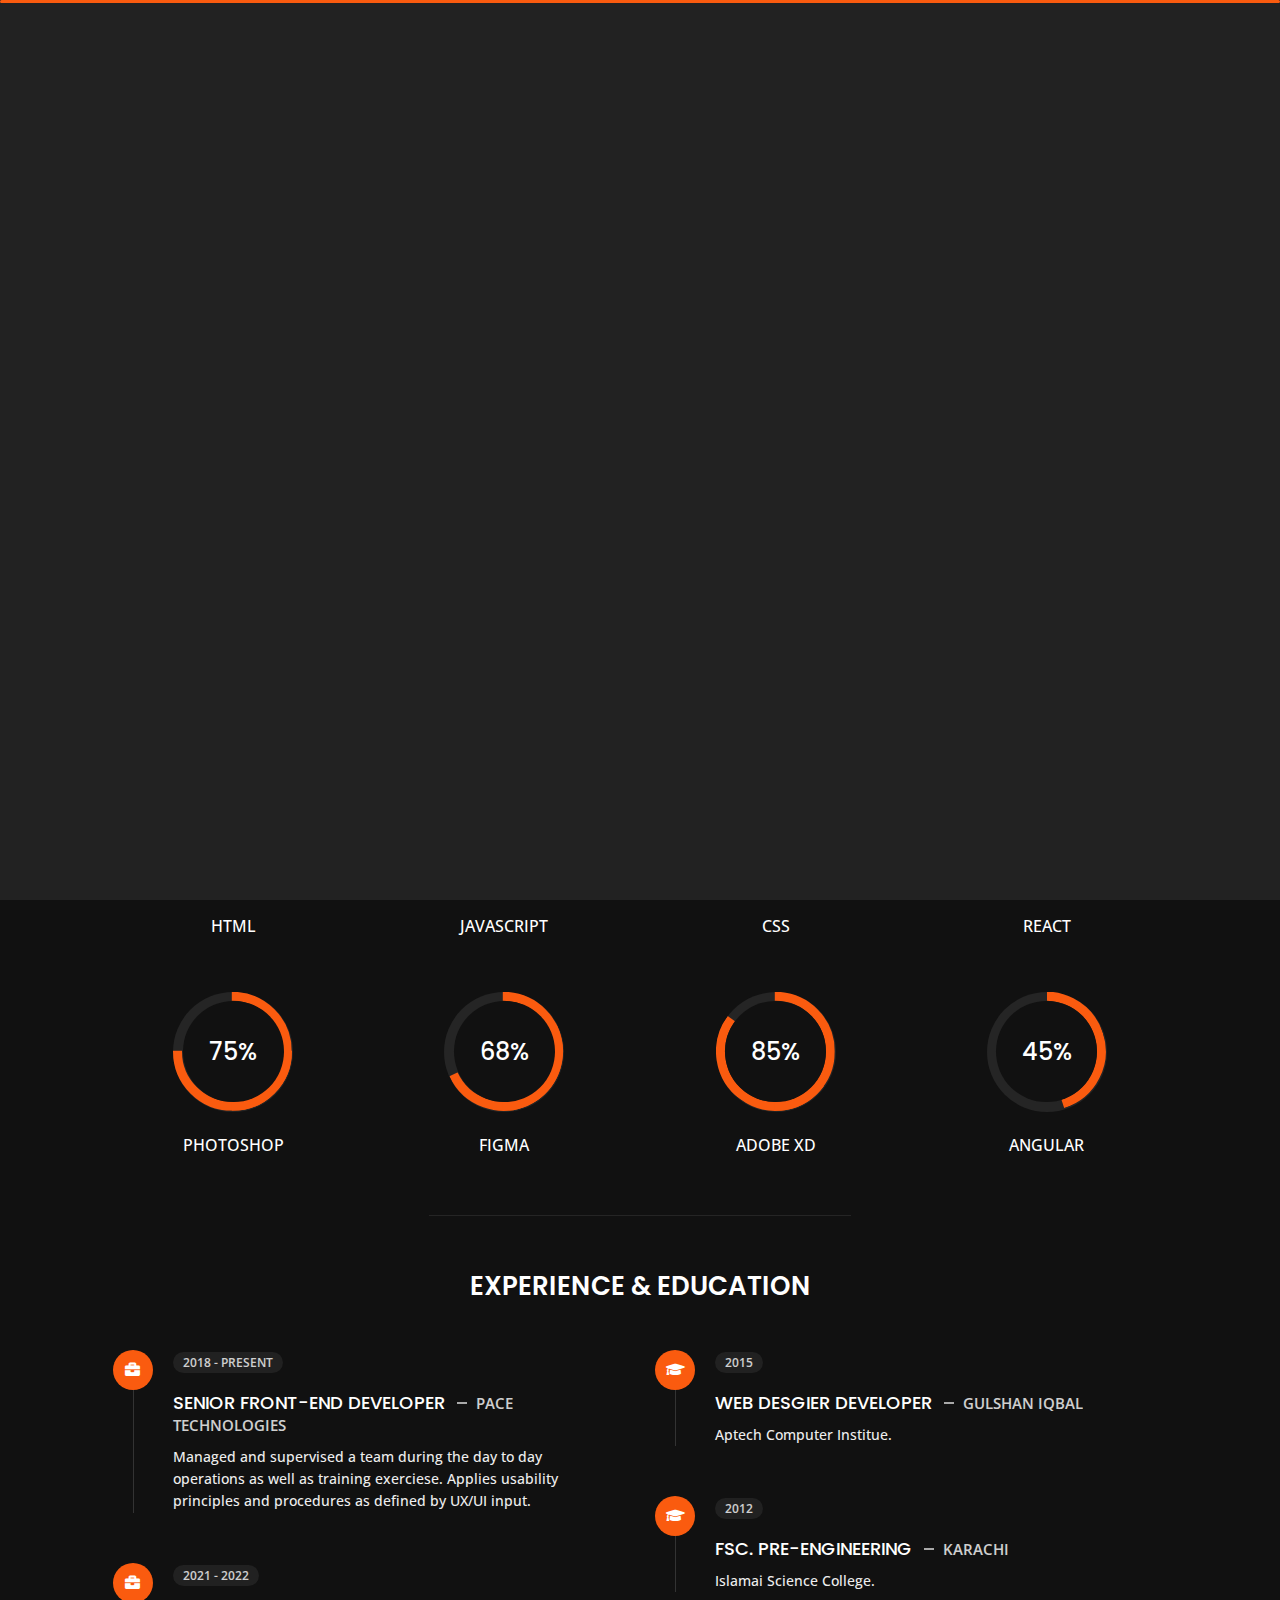
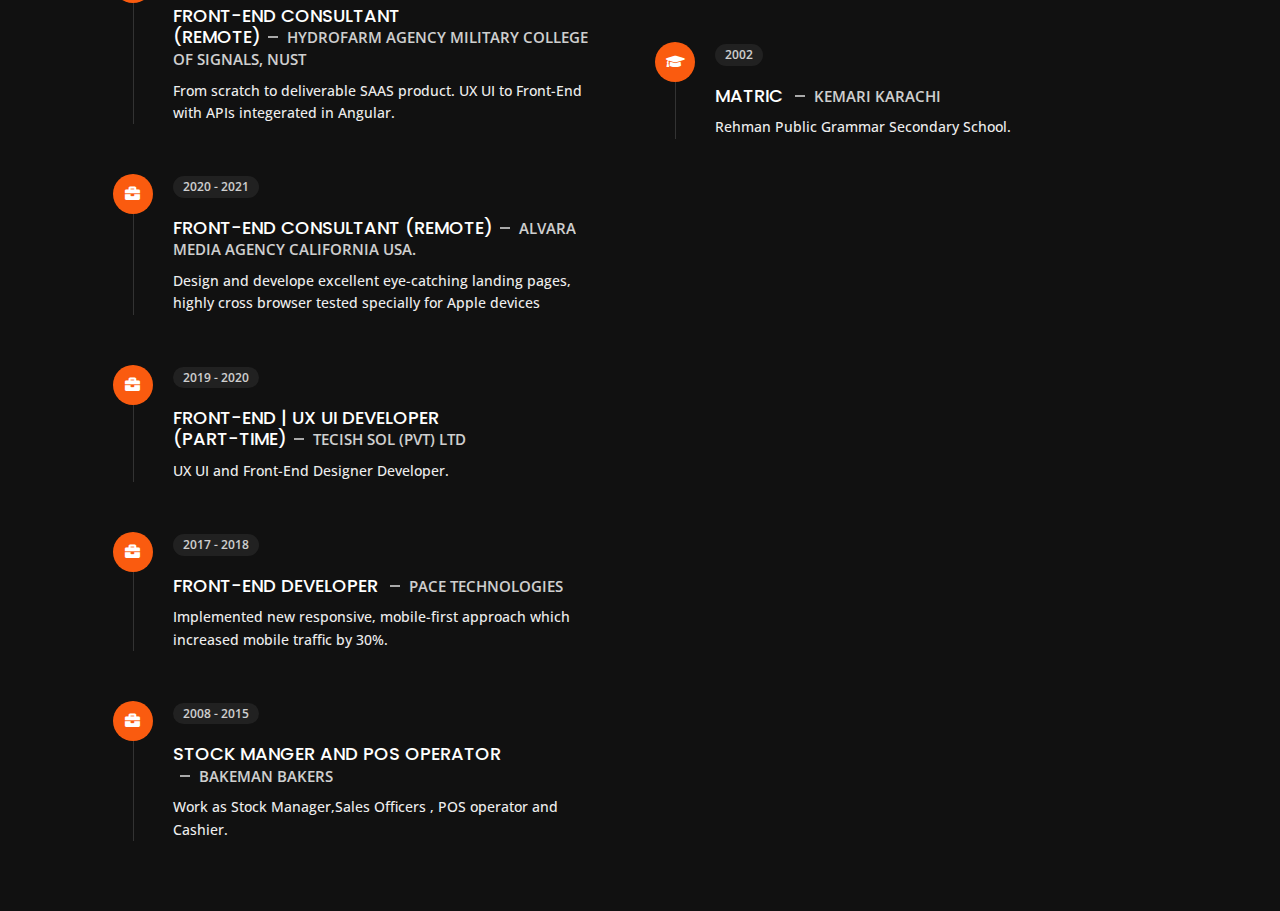
<file: about.html>
<!DOCTYPE html>
<html lang="en">

<head>
    <meta charset="utf-8">
    <title>Toqeer Haider - Personal Portfolio</title>
    <meta name="viewport" content="width=device-width, initial-scale=1">

    <!-- Template Google Fonts -->
    <link href="https://fonts.googleapis.com/css?family=Poppins:400,400i,500,500i,600,600i,700,700i,800,800i,900,900i" rel="stylesheet">
    <link href="https://fonts.googleapis.com/css?family=Open+Sans:300,400,400i,600,600i,700" rel="stylesheet">

    <!-- Template CSS Files -->
    <link href="assets/css/bootstrap.min.css" rel="stylesheet">
    <link href="assets/css/preloader.min.css" rel="stylesheet">
    <link href="assets/css/circle.css" rel="stylesheet">
    <link href="https://use.fontawesome.com/releases/v5.11.2/css/all.css" rel="stylesheet">
    <link href="assets/css/fm.revealator.jquery.min.css" rel="stylesheet">
    <link href="assets/css/style.css" rel="stylesheet">

    <!-- CSS Skin File -->
    <link href="assets/css/skincolor/orange.css" rel="stylesheet">

    <!-- Live Style Switcher - demo only -->
    <link rel="alternate stylesheet" type="text/css" title="blue" href="assets/css/skincolor/blue.css" />
    <link rel="alternate stylesheet" type="text/css" title="green" href="assets/css/skincolor/green.css" />
    <link rel="alternate stylesheet" type="text/css" title="yellow" href="assets/css/skincolor/yellow.css" />
    <link rel="alternate stylesheet" type="text/css" title="blueviolet" href="assets/css/skincolor/blueviolet.css" />
    <link rel="alternate stylesheet" type="text/css" title="goldenrod" href="assets/css/skincolor/goldenrod.css" />
    <link rel="alternate stylesheet" type="text/css" title="magenta" href="assets/css/skincolor/magenta.css" />
    <link rel="alternate stylesheet" type="text/css" title="orange" href="assets/css/skincolor/orange.css" />
    <link rel="alternate stylesheet" type="text/css" title="purple" href="assets/css/skincolor/purple.css" />
    <link rel="alternate stylesheet" type="text/css" title="red" href="assets/css/skincolor/red.css" />
    <link rel="alternate stylesheet" type="text/css" title="yellowgreen" href="assets/css/skincolor/yellowgreen.css" />
    <link rel="stylesheet" type="text/css" href="assets/css/skincolor/styleswitcher.css" />

    <!-- Modernizr JS File -->
    <script src="assets/js/modernizr.custom.js"></script>
</head>

<body class="about">
<!-- Header Starts -->
<header class="header" id="navbar-collapse-toggle">
    <!-- Fixed Navigation Starts -->
    <ul class="icon-menu d-none d-lg-block revealator-slideup revealator-once revealator-delay1">
        <li class="icon-box">
            <i class="fa fa-home"></i>
            <a href="index.html">
                <h2>Home</h2>
            </a>
        </li>
        <li class="icon-box active">
            <i class="fa fa-user"></i>
            <a href="about.html">
                <h2>About</h2>
            </a>
        </li>
        <li class="icon-box">
            <i class="fa fa-briefcase"></i>
            <a href="portfolio.html">
                <h2>Portfolio</h2>
            </a>
        </li>
        <li class="icon-box">
            <i class="fa fa-envelope-open"></i>
            <a href="contact.html">
                <h2>Contact</h2>
            </a>
        </li>
    </ul>
    <!-- Fixed Navigation Ends -->
    <!-- Mobile Menu Starts -->
    <nav role="navigation" class="d-block d-lg-none">
        <div id="menuToggle">
            <input type="checkbox" />
            <span></span>
            <span></span>
            <span></span>
            <ul class="list-unstyled" id="menu">
                <li><a href="index.html"><i class="fa fa-home"></i><span>Home</span></a></li>
                <li class="active"><a href="about.html"><i class="fa fa-user"></i><span>About</span></a></li>
                <li><a href="portfolio.html"><i class="fa fa-folder-open"></i><span>Portfolio</span></a></li>
                <li><a href="contact.html"><i class="fa fa-envelope-open"></i><span>Contact</span></a></li>
            </ul>
        </div>
    </nav>
    <!-- Mobile Menu Ends -->
</header>
<!-- Header Ends -->
<!-- Page Title Starts -->
<section class="title-section text-left text-sm-center revealator-slideup revealator-once revealator-delay1">
    <h1>ABOUT <span>ME</span></h1>
    <span class="title-bg">Resume</span>
</section>
<!-- Page Title Ends -->
<!-- Main Content Starts -->
<section class="main-content revealator-slideup revealator-once revealator-delay1">
    <div class="container">
        <div class="row">
            <!-- Personal Info Starts -->
            <div class="col-12 col-lg-5 col-xl-6">
                <div class="row">
                    <div class="col-12">
                        <h3 class="text-uppercase custom-title mb-0 ft-wt-600">personal infos</h3>
                    </div>
                    <div class="col-12 d-block d-sm-none">
                        <img src="assets/img/img-mobile.jpg" class="img-fluid main-img-mobile" alt="my picture" />
                    </div>
                    <div class="col-6">
                        <ul class="about-list list-unstyled open-sans-font">
                            <li> <span class="title">first name :</span> <span class="value d-block d-sm-inline-block d-lg-block d-xl-inline-block">Toqeer</span> </li>
                            <li> <span class="title">last name :</span> <span class="value d-block d-sm-inline-block d-lg-block d-xl-inline-block">Haider</span> </li>
                            <li> <span class="title">Age :</span> <span class="value d-block d-sm-inline-block d-lg-block d-xl-inline-block">34 Years</span> </li>
                            <li> <span class="title">Nationality :</span> <span class="value d-block d-sm-inline-block d-lg-block d-xl-inline-block">Pakistani</span> </li>
                            <li> <span class="title">Position :</span> <span class="value d-block d-sm-inline-block d-lg-block d-xl-inline-block">Full Stack Developer</span> </li>
                        </ul>
                    </div>
                    <div class="col-6">
                        <ul class="about-list list-unstyled open-sans-font">
                            <li> <span class="title">Address :</span> <span class="value d-block d-sm-inline-block d-lg-block d-xl-inline-block">Islamabad</span> </li>
                            <li> <span class="title">phone :</span> <span class="value d-block d-sm-inline-block d-lg-block d-xl-inline-block">(+92)347-2489575</span> </li>
                            <li> <span class="title">Email :</span> <span class="value d-block d-sm-inline-block d-lg-block d-xl-inline-block">haidertoqeer@gmail.com</span> </li>
                            <li> <span class="title">Skype :</span> <span class="value d-block d-sm-inline-block d-lg-block d-xl-inline-block">live:1406803d10ff0a87</span> </li>
                            <li> <span class="title">langages :</span> <span class="value d-block d-sm-inline-block d-lg-block d-xl-inline-block">Urdu, English</span> </li>
                        </ul>
                    </div>
                    <div class="col-12 mt-3">
                        <a class="button" href="#">
                            <span class="button-text">Download CV</span>
                            <span class="button-icon fa fa-download"></span>
                        </a>
                    </div>
                </div>
            </div>
            <!-- Personal Info Ends -->
            <!-- Boxes Starts -->
            <div class="col-12 col-lg-7 col-xl-6 mt-5 mt-lg-0">
                <div class="row">
                    <div class="col-6">
                        <div class="box-stats with-margin">
                            <h3 class="poppins-font position-relative">5</h3>
                            <p class="open-sans-font m-0 position-relative text-uppercase">years of <span class="d-block">experience</span></p>
                        </div>
                    </div>
                    <div class="col-6">
                        <div class="box-stats with-margin">
                            <h3 class="poppins-font position-relative">45</h3>
                            <p class="open-sans-font m-0 position-relative text-uppercase">completed <span class="d-block">projects</span></p>
                        </div>
                    </div>
                    <div class="col-6">
                        <div class="box-stats">
                            <h3 class="poppins-font position-relative">12</h3>
                            <p class="open-sans-font m-0 position-relative text-uppercase">Happy<span class="d-block">customers</span></p>
                        </div>
                    </div>
                    <div class="col-6">
                        <div class="box-stats">
                            <h3 class="poppins-font position-relative">1124</h3>
                            <p class="open-sans-font m-0 position-relative text-uppercase">Cups of  <span class="d-block">Tea</span></p>
                        </div>
                    </div>
                </div>
            </div>
            <!-- Boxes Ends -->
        </div>
        <hr class="separator">
        <!-- Skills Starts -->
        <div class="row">
            <div class="col-12">
                <h3 class="text-uppercase pb-4 pb-sm-5 mb-3 mb-sm-0 text-left text-sm-center custom-title ft-wt-600">My Skills</h3>
            </div>
            <div class="col-6 col-md-3 mb-3 mb-sm-5">
                <div class="c100 p90">
                    <span>90%</span>
                    <div class="slice">
                        <div class="bar"></div>
                        <div class="fill"></div>
                    </div>
                </div>
                <h6 class="text-uppercase open-sans-font text-center mt-2 mt-sm-4">html</h6>
            </div>
            <div class="col-6 col-md-3 mb-3 mb-sm-5">
                <div class="c100 p59">
                    <span>59%</span>
                    <div class="slice">
                        <div class="bar"></div>
                        <div class="fill"></div>
                    </div>
                </div>
                <h6 class="text-uppercase open-sans-font text-center mt-2 mt-sm-4">javascript</h6>
            </div>
            <div class="col-6 col-md-3 mb-3 mb-sm-5">
                <div class="c100 p93">
                    <span>93%</span>
                    <div class="slice">
                        <div class="bar"></div>
                        <div class="fill"></div>
                    </div>
                </div>
                <h6 class="text-uppercase open-sans-font text-center mt-2 mt-sm-4">css</h6>
            </div>
            <div class="col-6 col-md-3 mb-3 mb-sm-5">
                <div class="c100 p66">
                    <span>66%</span>
                    <div class="slice">
                        <div class="bar"></div>
                        <div class="fill"></div>
                    </div>
                </div>
                <h6 class="text-uppercase open-sans-font text-center mt-2 mt-sm-4">React</h6>
            </div>
            <div class="col-6 col-md-3 mb-3 mb-sm-5">
                <div class="c100 p75">
                    <span>75%</span>
                    <div class="slice">
                        <div class="bar"></div>
                        <div class="fill"></div>
                    </div>
                </div>
                <h6 class="text-uppercase open-sans-font text-center mt-2 mt-sm-4">photoshop</h6>
            </div>
            <div class="col-6 col-md-3 mb-3 mb-sm-5">
                <div class="c100 p68">
                    <span>68%</span>
                    <div class="slice">
                        <div class="bar"></div>
                        <div class="fill"></div>
                    </div>
                </div>
                <h6 class="text-uppercase open-sans-font text-center mt-2 mt-sm-4">Figma</h6>
            </div>
            <div class="col-6 col-md-3 mb-3 mb-sm-5">
                <div class="c100 p85">
                    <span>85%</span>
                    <div class="slice">
                        <div class="bar"></div>
                        <div class="fill"></div>
                    </div>
                </div>
                <h6 class="text-uppercase open-sans-font text-center mt-2 mt-sm-4">Adobe&nbsp;XD</h6>
            </div>
            <div class="col-6 col-md-3 mb-3 mb-sm-5">
                <div class="c100 p45">
                    <span>45%</span>
                    <div class="slice">
                        <div class="bar"></div>
                        <div class="fill"></div>
                    </div>
                </div>
                <h6 class="text-uppercase open-sans-font text-center mt-2 mt-sm-4">Angular</h6>
            </div>
        </div>
        <!-- Skills Ends -->
        <hr class="separator mt-1">
        <!-- Experience & Education Starts -->
        <div class="row">
            <div class="col-12">
                <h3 class="text-uppercase pb-5 mb-0 text-left text-sm-center custom-title ft-wt-600">Experience <span>&amp;</span> Education</h3>
            </div>
            <div class="col-lg-6 m-15px-tb">
                <div class="resume-box">
                    <ul>
                        <li>
                            <div class="icon">
                                <i class="fa fa-briefcase"></i>
                            </div>
                            <span class="time open-sans-font text-uppercase">2018 - Present</span>
                            <h5 class="poppins-font text-uppercase">Senior Front-End Developer <span class="place open-sans-font">Pace Technologies</span></h5>
                            <p class="open-sans-font">Managed and supervised a team during the day to day operations as well as training exerciese. Applies usability principles and procedures as defined by UX/UI input.</p>
                        </li>
                        <li>
                            <div class="icon">
                                <i class="fa fa-briefcase"></i>
                            </div>
                            <span class="time open-sans-font text-uppercase">2021 - 2022</span>
                            <h5 class="poppins-font text-uppercase">Front-End Consultant (Remote)<span class="place open-sans-font">Hydrofarm Agency Military College of Signals, NUST</span></h5>
                            <p class="open-sans-font">From scratch to deliverable SAAS product. UX UI to Front-End with APIs integerated in Angular.</p>
                        </li>
                        <li>
                            <div class="icon">
                                <i class="fa fa-briefcase"></i>
                            </div>
                            <span class="time open-sans-font text-uppercase">2020 - 2021</span>
                            <h5 class="poppins-font text-uppercase">Front-End Consultant (Remote)<span class="place open-sans-font">Alvara Media Agency California USA.</span></h5>
                            <p class="open-sans-font">Design and develope excellent eye-catching landing pages, highly cross browser tested specially for Apple devices</p>
                        </li>
                        <li>
                            <div class="icon">
                                <i class="fa fa-briefcase"></i>
                            </div>
                            <span class="time open-sans-font text-uppercase">2019 - 2020</span>
                            <h5 class="poppins-font text-uppercase">Front-End | UX UI Developer <br> (Part-time)<span class="place open-sans-font">Tecish Sol (Pvt) Ltd</span></h5>
                            <p class="open-sans-font">UX UI and Front-End Designer Developer. </p>
                        </li>
                        <li>
                            <div class="icon">
                                <i class="fa fa-briefcase"></i>
                            </div>
                            <span class="time open-sans-font text-uppercase">2017 - 2018</span>
                            <h5 class="poppins-font text-uppercase">Front-End Developer <span class="place open-sans-font">Pace Technologies</span></h5>
                            <p class="open-sans-font">Implemented new responsive, mobile-first approach which increased mobile traffic by 30%.</p>
                        </li>
                        <li>
                            <div class="icon">
                                <i class="fa fa-briefcase"></i>
                            </div>
                            <span class="time open-sans-font text-uppercase">2008 - 2015</span>
                            <h5 class="poppins-font text-uppercase">Stock Manger and Pos Operator <span class="place open-sans-font">Bakeman Bakers</span></h5>
                            <p class="open-sans-font">Work as Stock Manager,Sales Officers , POS operator and Cashier. </p>
                        </li>
                    </ul>
                </div>
            </div>
            <div class="col-lg-6 m-15px-tb">
                <div class="resume-box">
                    <ul>
                        <li>
                            <div class="icon">
                                <i class="fa fa-graduation-cap"></i>
                            </div>
                            <span class="time open-sans-font text-uppercase">2015</span>
                            <h5 class="poppins-font text-uppercase">Web Desgier Developer <span class="place open-sans-font">Gulshan Iqbal</span></h5>
                            <p class="open-sans-font">Aptech Computer Institue.</p>
                        </li>
                        <li>
                            <div class="icon">
                                <i class="fa fa-graduation-cap"></i>
                            </div>
                            <span class="time open-sans-font text-uppercase">2012</span>
                            <h5 class="poppins-font text-uppercase">FSc. Pre-Engineering <span class="place open-sans-font"> Karachi</span></h5>
                            <p class="open-sans-font">Islamai Science College. </p>
                        </li>
                        <li>
                            <div class="icon">
                                <i class="fa fa-graduation-cap"></i>
                            </div>
                            <span class="time open-sans-font text-uppercase">2002</span>
                            <h5 class="poppins-font text-uppercase">Matric <span class="place open-sans-font">Kemari Karachi</span></h5>
                            <p class="open-sans-font">Rehman Public Grammar Secondary School. </p>
                        </li>
                    </ul>
                </div>
            </div>
        </div>
        <!-- Experience & Education Ends -->
    </div>
</section>
<!-- Main Content Ends -->

<!-- Template JS Files -->
<script src="assets/js/jquery-3.5.0.min.js"></script>
<script src="assets/js/styleswitcher.js"></script>
<script src="assets/js/preloader.min.js"></script>
<script src="assets/js/fm.revealator.jquery.min.js"></script>
<script src="assets/js/imagesloaded.pkgd.min.js"></script>
<script src="assets/js/masonry.pkgd.min.js"></script>
<script src="assets/js/classie.js"></script>
<script src="assets/js/cbpGridGallery.js"></script>
<script src="assets/js/jquery.hoverdir.js"></script>
<script src="assets/js/popper.min.js"></script>
<script src="assets/js/bootstrap.js"></script>
<script src="assets/js/custom.js"></script>

</body>

</html>
</file>
<file: contact.html>
<!DOCTYPE html>
<html lang="en">

<head>
    <meta charset="utf-8">
    <title>Toqeer Haider - Personal Portfolio</title>
    <meta name="viewport" content="width=device-width, initial-scale=1">

    <!-- Template Google Fonts -->
    <link href="https://fonts.googleapis.com/css?family=Poppins:400,400i,500,500i,600,600i,700,700i,800,800i,900,900i" rel="stylesheet">
    <link href="https://fonts.googleapis.com/css?family=Open+Sans:300,400,400i,600,600i,700" rel="stylesheet">

    <!-- Template CSS Files -->
    <link href="assets/css/bootstrap.min.css" rel="stylesheet">
    <link href="assets/css/preloader.min.css" rel="stylesheet">
    <link href="assets/css/circle.css" rel="stylesheet">
    <link href="https://use.fontawesome.com/releases/v5.11.2/css/all.css" rel="stylesheet">
    <link href="assets/css/fm.revealator.jquery.min.css" rel="stylesheet">
    <link href="assets/css/style.css" rel="stylesheet">

    <!-- CSS Skin File -->
    <link href="assets/css/skincolor/orange.css" rel="stylesheet">

    <!-- Live Style Switcher - demo only -->
    <link rel="alternate stylesheet" type="text/css" title="blue" href="assets/css/skincolor/blue.css" />
    <link rel="alternate stylesheet" type="text/css" title="green" href="assets/css/skincolor/green.css" />
    <link rel="alternate stylesheet" type="text/css" title="yellow" href="assets/css/skincolor/yellow.css" />
    <link rel="alternate stylesheet" type="text/css" title="blueviolet" href="assets/css/skincolor/blueviolet.css" />
    <link rel="alternate stylesheet" type="text/css" title="goldenrod" href="assets/css/skincolor/goldenrod.css" />
    <link rel="alternate stylesheet" type="text/css" title="magenta" href="assets/css/skincolor/magenta.css" />
    <link rel="alternate stylesheet" type="text/css" title="orange" href="assets/css/skincolor/orange.css" />
    <link rel="alternate stylesheet" type="text/css" title="purple" href="assets/css/skincolor/purple.css" />
    <link rel="alternate stylesheet" type="text/css" title="red" href="assets/css/skincolor/red.css" />
    <link rel="alternate stylesheet" type="text/css" title="yellowgreen" href="assets/css/skincolor/yellowgreen.css" />
    <link rel="stylesheet" type="text/css" href="assets/css/skincolor/styleswitcher.css" />

    <!-- Modernizr JS File -->
    <script src="assets/js/modernizr.custom.js"></script>
</head>

<body class="contact">
<!-- Header Starts -->
<header class="header" id="navbar-collapse-toggle">
    <!-- Fixed Navigation Starts -->
    <ul class="icon-menu d-none d-lg-block revealator-slideup revealator-once revealator-delay1">
        <li class="icon-box">
            <i class="fa fa-home"></i>
            <a href="index.html">
                <h2>Home</h2>
            </a>
        </li>
        <li class="icon-box">
            <i class="fa fa-user"></i>
            <a href="about.html">
                <h2>About</h2>
            </a>
        </li>
        <li class="icon-box">
            <i class="fa fa-briefcase"></i>
            <a href="portfolio.html">
                <h2>Portfolio</h2>
            </a>
        </li>
        <li class="icon-box active">
            <i class="fa fa-envelope-open"></i>
            <a href="contact.html">
                <h2>Contact</h2>
            </a>
        </li>
    </ul>
    <!-- Fixed Navigation Ends -->
    <!-- Mobile Menu Starts -->
    <nav role="navigation" class="d-block d-lg-none">
        <div id="menuToggle">
            <input type="checkbox" />
            <span></span>
            <span></span>
            <span></span>
            <ul class="list-unstyled" id="menu">
                <li><a href="index.html"><i class="fa fa-home"></i><span>Home</span></a></li>
                <li><a href="about.html"><i class="fa fa-user"></i><span>About</span></a></li>
                <li><a href="portfolio.html"><i class="fa fa-folder-open"></i><span>Portfolio</span></a></li>
                <li class="active"><a href="contact.html"><i class="fa fa-envelope-open"></i><span>Contact</span></a></li>
            </ul>
        </div>
    </nav>
    <!-- Mobile Menu Ends -->
</header>
<!-- Header Ends -->
<!-- Page Title Starts -->
<section class="title-section text-left text-sm-center revealator-slideup revealator-once revealator-delay1">
    <h1>get in <span>touch</span></h1>
    <span class="title-bg">contact</span>
</section>
<!-- Page Title Ends -->
<!-- Main Content Starts -->
<section class="main-content revealator-slideup revealator-once revealator-delay1">
    <div class="container">
        <div class="row">
            <!-- Left Side Starts -->
            <div class="col-12 col-lg-4">
                <h3 class="text-uppercase custom-title mb-0 ft-wt-600 pb-3">Don't be shy !</h3>
                <p class="open-sans-font mb-3">Feel free to get in touch with me. I am always open to discussing new projects, creative ideas or opportunities to be part of your visions.</p>
                <p class="open-sans-font custom-span-contact position-relative">
                    <i class="fa fa-envelope-open position-absolute"></i>
                    <span class="d-block">mail me</span>haidertoqeer@gmail.com
                </p>
                <p class="open-sans-font custom-span-contact position-relative">
                    <i class="fa fa-phone-square position-absolute"></i>
                    <span class="d-block">call me</span>+92 347 2489575
                </p>
                <ul class="social list-unstyled pt-1 mb-5">
<!--
                    <li class="facebook"><a title="Facebook" href="#"><i class="fa fa-facebook"></i></a>
                    </li>
                    <li class="twitter"><a title="Twitter" href="#"><i class="fa fa-twitter"></i></a>
                    </li>
-->
                    <li class="linkedin"><a title="Linkedin" href="https://www.linkedin.com/in/haidertoqeer/" target="_blank"><i class="fab fa-linkedin-in"></i></a>
                    </li>
                    <li class="behance"><a title="Behance" href="https://www.behance.net/haidertoqeer" target="_blank"><i class="fab fa-behance"></i></a>
                    </li>
                    <li class="git"><a title="GitHub" href="https://github.com/haidertoqeer" target="_blank"><i class="fab fa-github-alt"></i></a>
                    </li>
                </ul>
            </div>
            <!-- Left Side Ends -->
            <!-- Contact Form Starts -->
            <div class="col-12 col-lg-8">
                <form class="contactform" method="post" action="php/process-form.php">
                    <div class="contactform">
                        <div class="row">
                            <div class="col-12 col-md-4">
                                <input type="text" name="name" placeholder="YOUR NAME">
                            </div>
                            <div class="col-12 col-md-4">
                                <input type="email" name="email" placeholder="YOUR EMAIL">
                            </div>
                            <div class="col-12 col-md-4">
                                <input type="text" name="subject" placeholder="YOUR SUBJECT">
                            </div>
                            <div class="col-12">
                                <textarea name="message" placeholder="YOUR MESSAGE"></textarea>
                                <button type="submit" class="button">
                                    <span class="button-text">Send Message</span>
                                    <span class="button-icon fa fa-arrow-right"></span>

                                </button>
                            </div>
                            <div class="col-12 form-message">
                                <span class="output_message text-center font-weight-600 text-uppercase"></span>
                            </div>
                        </div>
                    </div>
                </form>
            </div>
            <!-- Contact Form Ends -->
        </div>
    </div>

</section>
<!-- Main Content Ends -->

<!-- Template JS Files -->
<script src="assets/js/jquery-3.5.0.min.js"></script>
<script src="assets/js/styleswitcher.js"></script>
<script src="assets/js/preloader.min.js"></script>
<script src="assets/js/fm.revealator.jquery.min.js"></script>
<script src="assets/js/imagesloaded.pkgd.min.js"></script>
<script src="assets/js/masonry.pkgd.min.js"></script>
<script src="assets/js/classie.js"></script>
<script src="assets/js/cbpGridGallery.js"></script>
<script src="assets/js/jquery.hoverdir.js"></script>
<script src="assets/js/popper.min.js"></script>
<script src="assets/js/bootstrap.js"></script>
<script src="assets/js/custom.js"></script>

</body>

</html>
</file>
<file: portfolio.html>
<!DOCTYPE html>
<html lang="en">

<head>
    <meta charset="utf-8">
    <title>Toqeer Haider - Personal Portfolio</title>
    <meta name="viewport" content="width=device-width, initial-scale=1">

    <!-- Template Google Fonts -->
    <link href="https://fonts.googleapis.com/css?family=Poppins:400,400i,500,500i,600,600i,700,700i,800,800i,900,900i" rel="stylesheet">
    <link href="https://fonts.googleapis.com/css?family=Open+Sans:300,400,400i,600,600i,700" rel="stylesheet">

    <!-- Template CSS Files -->
    <link href="assets/css/bootstrap.min.css" rel="stylesheet">
    <link href="assets/css/preloader.min.css" rel="stylesheet">
    <link href="assets/css/circle.css" rel="stylesheet">
    <link href="https://use.fontawesome.com/releases/v5.11.2/css/all.css" rel="stylesheet">
    <link href="assets/css/fm.revealator.jquery.min.css" rel="stylesheet">
    <link href="assets/css/style.css" rel="stylesheet">

    <!-- CSS Skin File -->
    <link href="assets/css/skincolor/orange.css" rel="stylesheet">

    <!-- Live Style Switcher - demo only -->
    <link rel="alternate stylesheet" type="text/css" title="blue" href="assets/css/skincolor/blue.css" />
    <link rel="alternate stylesheet" type="text/css" title="green" href="assets/css/skincolor/green.css" />
    <link rel="alternate stylesheet" type="text/css" title="yellow" href="assets/css/skincolor/yellow.css" />
    <link rel="alternate stylesheet" type="text/css" title="blueviolet" href="assets/css/skincolor/blueviolet.css" />
    <link rel="alternate stylesheet" type="text/css" title="goldenrod" href="assets/css/skincolor/goldenrod.css" />
    <link rel="alternate stylesheet" type="text/css" title="magenta" href="assets/css/skincolor/magenta.css" />
    <link rel="alternate stylesheet" type="text/css" title="orange" href="assets/css/skincolor/orange.css" />
    <link rel="alternate stylesheet" type="text/css" title="purple" href="assets/css/skincolor/purple.css" />
    <link rel="alternate stylesheet" type="text/css" title="red" href="assets/css/skincolor/red.css" />
    <link rel="alternate stylesheet" type="text/css" title="yellowgreen" href="assets/css/skincolor/yellowgreen.css" />
    <link rel="stylesheet" type="text/css" href="assets/css/skincolor/styleswitcher.css" />

    <!-- Modernizr JS File -->
    <script src="assets/js/modernizr.custom.js"></script>
</head>

<body class="portfolio">
<!-- Header Starts -->
<header class="header" id="navbar-collapse-toggle">
    <!-- Fixed Navigation Starts -->
    <ul class="icon-menu d-none d-lg-block revealator-slideup revealator-once revealator-delay1">
        <li class="icon-box">
            <i class="fa fa-home"></i>
            <a href="index.html">
                <h2>Home</h2>
            </a>
        </li>
        <li class="icon-box">
            <i class="fa fa-user"></i>
            <a href="about.html">
                <h2>About</h2>
            </a>
        </li>
        <li class="icon-box active">
            <i class="fa fa-briefcase"></i>
            <a href="portfolio.html">
                <h2>Portfolio</h2>
            </a>
        </li>
        <li class="icon-box">
            <i class="fa fa-envelope-open"></i>
            <a href="contact.html">
                <h2>Contact</h2>
            </a>
        </li>
    </ul>
    <!-- Fixed Navigation Ends -->
    <!-- Mobile Menu Starts -->
    <nav role="navigation" class="d-block d-lg-none">
        <div id="menuToggle">
            <input type="checkbox" />
            <span></span>
            <span></span>
            <span></span>
            <ul class="list-unstyled" id="menu">
                <li><a href="index.html"><i class="fa fa-home"></i><span>Home</span></a></li>
                <li><a href="about.html"><i class="fa fa-user"></i><span>About</span></a></li>
                <li class="active"><a href="portfolio.html"><i class="fa fa-folder-open"></i><span>Portfolio</span></a></li>
                <li><a href="contact.html"><i class="fa fa-envelope-open"></i><span>Contact</span></a></li>
            </ul>
        </div>
    </nav>
    <!-- Mobile Menu Ends -->
</header>
<!-- Header Ends -->
<!-- Page Title Starts -->
<section class="title-section text-left text-sm-center revealator-slideup revealator-once revealator-delay1">
    <h1>my <span>portfolio</span></h1>
    <span class="title-bg">works</span>
</section>
<!-- Page Title Ends -->
<!-- Main Content Starts -->
<section class="main-content text-center revealator-slideup revealator-once revealator-delay1">
    <div id="grid-gallery" class="container grid-gallery">
        <!-- Portfolio Grid Starts -->
        <section class="grid-wrap">
            <ul class="row grid">
                <!-- Portfolio Item Starts -->
                <li>
                    <figure>
                        <img src="assets/img/projects/project-1.jpg" alt="Portolio Image" />
                        <div><span>Image Project</span></div>
                    </figure>
                </li>
                <!-- Portfolio Item Ends -->
                <!-- Portfolio Item Starts -->
                <li>
                    <figure>
                        <img src="assets/img/projects/project-2.jpg" alt="Portolio Image" />
                        <div><span>Youtube Project</span></div>
                    </figure>
                </li>
                <!-- Portfolio Item Ends -->
                <!-- Portfolio Item Starts -->
                <li>
                    <figure>
                        <img src="assets/img/projects/project-3.jpg" alt="Portolio Image" />
                        <div><span>Slider Project</span></div>
                    </figure>
                </li>
                <!-- Portfolio Item Ends -->
                <!-- Portfolio Item Starts -->
                <li>
                    <figure>
                        <img src="assets/img/projects/project-4.jpg" alt="Portolio Image" />
                        <div><span>Local Video Project</span></div>
                    </figure>
                </li>
                <!-- Portfolio Item Ends -->
                <!-- Portfolio Item Starts -->
                <li>
                    <figure>
                        <img src="assets/img/projects/project-5.jpg" alt="Portolio Image" />
                        <div><span>Image Project</span></div>
                    </figure>
                </li>
                <!-- Portfolio Item Ends -->
                <!-- Portfolio Item Starts -->
                <li>
                    <figure>
                        <img src="assets/img/projects/project-6.jpg" alt="Portolio Image" />
                        <div><span>Image Project</span></div>
                    </figure>
                </li>
                <!-- Portfolio Item Ends -->
                <!-- Portfolio Item Starts -->
                <li>
                    <figure>
                        <img src="assets/img/projects/project-7.jpg" alt="Portolio Image" />
                        <div><span>Image Project</span></div>
                    </figure>
                </li>
                <!-- Portfolio Item Ends -->
                <!-- Portfolio Item Starts -->
                <li>
                    <figure>
                        <img src="assets/img/projects/project-8.jpg" alt="Portolio Image" />
                        <div><span>Image Project</span></div>
                    </figure>
                </li>
                <!-- Portfolio Item Ends -->
                <!-- Portfolio Item Starts -->
                <li>
                    <figure>
                        <img src="assets/img/projects/project-9.jpg" alt="Portolio Image" />
                        <div><span>Image Project</span></div>
                    </figure>
                </li>
                <!-- Portfolio Item Ends -->
            </ul>
        </section>
        <!-- Portfolio Grid Ends -->
        <!-- Portfolio Details Starts -->
        <section class="slideshow">
            <ul>
                <!-- Portfolio Item Detail Starts -->
                <li>
                    <figure>
                        <!-- Project Details Starts -->
                        <figcaption>
                            <h3>Image Project</h3>
                            <div class="row open-sans-font">
                                <div class="col-12 col-sm-6 mb-2">
                                    <i class="fa fa-file-text-o pr-2"></i><span class="project-label">Project </span>: <span class="ft-wt-600 uppercase">Website</span>
                                </div>
                                <div class="col-12 col-sm-6 mb-2">
                                    <i class="fa fa-user-o pr-2"></i><span class="project-label">Client </span>: <span class="ft-wt-600 uppercase">Envato</span>
                                </div>
                                <div class="col-12 col-sm-6 mb-2">
                                    <i class="fa fa-code pr-2"></i><span class="project-label">Langages </span>: <span class="ft-wt-600 uppercase">HTML, CSS, Javascript</span>
                                </div>
                                <div class="col-12 col-sm-6 mb-2">
                                    <i class="fa fa-external-link pr-2"></i><span class="project-label">Preview </span>: <span class="ft-wt-600 uppercase"><a href="#" target="_blank">www.envato.com</a></span>
                                </div>
                            </div>
                        </figcaption>
                        <!-- Project Details Ends -->
                        <!-- Main Project Content Starts -->
                        <img src="assets/img/projects/project-1.jpg" alt="Portolio Image" />
                        <!-- Main Project Content Ends -->
                    </figure>
                </li>
                <!-- Portfolio Item Detail Ends -->
                <!-- Portfolio Item Detail Starts -->
                <li>
                    <figure>
                        <!-- Project Details Starts -->
                        <figcaption>
                            <h3>Youtube Project</h3>
                            <div class="row open-sans-font">
                                <div class="col-6 mb-2">
                                    <i class="fa fa-file-text-o pr-2"></i><span class="project-label">Project </span>: <span class="ft-wt-600 uppercase">Video</span>
                                </div>
                                <div class="col-6 mb-2">
                                    <i class="fa fa-user-o pr-2"></i><span class="project-label">Client </span>: <span class="ft-wt-600 uppercase">Videohive</span>
                                </div>
                                <div class="col-6 mb-2">
                                    <i class="fa fa-code pr-2"></i><span class="project-label">Langages </span>: <span class="ft-wt-600 uppercase">Adobe After Effects</span>
                                </div>
                                <div class="col-6 mb-2">
                                    <i class="fa fa-external-link pr-2"></i><span class="project-label">Preview </span>: <span class="ft-wt-600 uppercase"><a href="#" target="_blank">www.videohive.net</a></span>
                                </div>
                            </div>
                        </figcaption>
                        <!-- Project Details Ends -->
                        <!-- Main Project Content Starts -->
                        <div class="videocontainer">
                            <iframe class="youtube-video" src="https://www.youtube.com/embed/7e90gBu4pas?enablejsapi=1&version=3&playerapiid=ytplayer" allowfullscreen></iframe>
                        </div>
                        <!-- Main Project Content Ends -->
                    </figure>
                </li>
                <!-- Portfolio Item Detail Ends -->
                <!-- Portfolio Item Detail Starts -->
                <li>
                    <figure>
                        <!-- Project Details Starts -->
                        <figcaption>
                            <h3>Slider Project</h3>
                            <div class="row open-sans-font">
                                <div class="col-6 mb-2">
                                    <i class="fa fa-file-text-o pr-2"></i><span class="project-label">Project </span>: <span class="ft-wt-600 uppercase">Website</span>
                                </div>
                                <div class="col-6 mb-2">
                                    <i class="fa fa-user-o pr-2"></i><span class="project-label">Client </span>: <span class="ft-wt-600 uppercase">Themeforest</span>
                                </div>
                                <div class="col-6 mb-2">
                                    <i class="fa fa-code pr-2"></i><span class="project-label">Langages </span>: <span class="ft-wt-600 uppercase">HTML, CSS, Javascript</span>
                                </div>
                                <div class="col-6 mb-2">
                                    <i class="fa fa-external-link pr-2"></i><span class="project-label">Preview </span>: <span class="ft-wt-600 uppercase"><a href="#" target="_blank">www.themeforest.net</a></span>
                                </div>
                            </div>
                        </figcaption>
                        <!-- Project Details Ends -->
                        <!-- Main Project Content Starts -->
                        <div id="slider" class="carousel slide portfolio-slider" data-ride="carousel" data-interval="false">
                            <ol class="carousel-indicators">
                                <li data-target="#slider" data-slide-to="0" class="active"></li>
                                <li data-target="#slider" data-slide-to="1"></li>
                                <li data-target="#slider" data-slide-to="2"></li>
                            </ol>
                            <!-- The slideshow -->
                            <div class="carousel-inner">
                                <div class="carousel-item active">
                                    <img src="assets/img/projects/project-3.jpg" alt="slide 1">
                                </div>
                                <div class="carousel-item">
                                    <img src="assets/img/projects/project-2.jpg" alt="slide 2">
                                </div>
                                <div class="carousel-item">
                                    <img src="assets/img/projects/project-1.jpg" alt="slide 3">
                                </div>
                            </div>
                        </div>
                        <!-- Main Project Content Ends -->
                    </figure>
                </li>
                <!-- Portfolio Item Detail Ends -->
                <!-- Portfolio Item Detail Starts -->
                <li>
                    <figure>
                        <!-- Project Details Starts -->
                        <figcaption>
                            <h3>Local Video Project</h3>
                            <div class="row open-sans-font">
                                <div class="col-6 mb-2">
                                    <i class="fa fa-file-text-o pr-2"></i><span class="project-label">Project </span>: <span class="ft-wt-600 uppercase">Video</span>
                                </div>
                                <div class="col-6 mb-2">
                                    <i class="fa fa-user-o pr-2"></i><span class="project-label">Client </span>: <span class="ft-wt-600 uppercase">Videohive</span>
                                </div>
                                <div class="col-6 mb-2">
                                    <i class="fa fa-code pr-2"></i><span class="project-label">Langages </span>: <span class="ft-wt-600 uppercase">Adobe Premium</span>
                                </div>
                                <div class="col-6 mb-2">
                                    <i class="fa fa-external-link pr-2"></i><span class="project-label">Preview </span>: <span class="ft-wt-600 uppercase"><a href="#" target="_blank">www.envato.com</a></span>
                                </div>
                            </div>
                        </figcaption>
                        <!-- Project Details Ends -->
                        <!-- Main Project Content Starts -->
                        <video id="video" class="responsive-video" controls poster="assets/img/projects/project-1.jpg">
                            <source src="assets/img/projects/video.mp4" type="video/mp4">
                        </video>
                        <!-- Main Project Content Ends -->
                    </figure>
                </li>
                <!-- Portfolio Item Detail Ends -->
                <!-- Portfolio Item Detail Starts -->
                <li>
                    <figure>
                        <!-- Project Details Starts -->
                        <figcaption>
                            <h3>Image Project</h3>
                            <div class="row open-sans-font">
                                <div class="col-6 mb-2">
                                    <i class="fa fa-file-text-o pr-2"></i><span class="project-label">Project </span>: <span class="ft-wt-600 uppercase">Website</span>
                                </div>
                                <div class="col-6 mb-2">
                                    <i class="fa fa-user-o pr-2"></i><span class="project-label">Client </span>: <span class="ft-wt-600 uppercase">Envato</span>
                                </div>
                                <div class="col-6 mb-2">
                                    <i class="fa fa-code pr-2"></i><span class="project-label">Langages </span>: <span class="ft-wt-600 uppercase">HTML, CSS, Javascript</span>
                                </div>
                                <div class="col-6 mb-2">
                                    <i class="fa fa-external-link pr-2"></i><span class="project-label">Preview </span>: <span class="ft-wt-600 uppercase"><a href="#" target="_blank">www.envato.com</a></span>
                                </div>
                            </div>
                        </figcaption>
                        <!-- Project Details Ends -->
                        <!-- Main Project Content Starts -->
                        <img src="assets/img/projects/project-5.jpg" alt="Portolio Image" />
                        <!-- Main Project Content Ends -->
                    </figure>
                </li>
                <!-- Portfolio Item Detail Ends -->
                <!-- Portfolio Item Detail Starts -->
                <li>
                    <figure>
                        <!-- Project Details Starts -->
                        <figcaption>
                            <h3>Image Project</h3>
                            <div class="row open-sans-font">
                                <div class="col-6 mb-2">
                                    <i class="fa fa-file-text-o pr-2"></i><span class="project-label">Project </span>: <span class="ft-wt-600 uppercase">Website</span>
                                </div>
                                <div class="col-6 mb-2">
                                    <i class="fa fa-user-o pr-2"></i><span class="project-label">Client </span>: <span class="ft-wt-600 uppercase">Envato</span>
                                </div>
                                <div class="col-6 mb-2">
                                    <i class="fa fa-code pr-2"></i><span class="project-label">Langages </span>: <span class="ft-wt-600 uppercase">HTML, CSS, Javascript</span>
                                </div>
                                <div class="col-6 mb-2">
                                    <i class="fa fa-external-link pr-2"></i><span class="project-label">Preview </span>: <span class="ft-wt-600 uppercase"><a href="#" target="_blank">www.envato.com</a></span>
                                </div>
                            </div>
                        </figcaption>
                        <!-- Project Details Ends -->
                        <!-- Main Project Content Starts -->
                        <img src="assets/img/projects/project-6.jpg" alt="Portolio Image" />
                        <!-- Main Project Content Ends -->
                    </figure>
                </li>
                <!-- Portfolio Item Detail Ends -->
                <!-- Portfolio Item Detail Starts -->
                <li>
                    <figure>
                        <!-- Project Details Starts -->
                        <figcaption>
                            <h3>Image Project</h3>
                            <div class="row open-sans-font">
                                <div class="col-6 mb-2">
                                    <i class="fa fa-file-text-o pr-2"></i><span class="project-label">Project </span>: <span class="ft-wt-600 uppercase">Website</span>
                                </div>
                                <div class="col-6 mb-2">
                                    <i class="fa fa-user-o pr-2"></i><span class="project-label">Client </span>: <span class="ft-wt-600 uppercase">Envato</span>
                                </div>
                                <div class="col-6 mb-2">
                                    <i class="fa fa-code pr-2"></i><span class="project-label">Langages </span>: <span class="ft-wt-600 uppercase">HTML, CSS, Javascript</span>
                                </div>
                                <div class="col-6 mb-2">
                                    <i class="fa fa-external-link pr-2"></i><span class="project-label">Preview </span>: <span class="ft-wt-600 uppercase"><a href="#" target="_blank">www.envato.com</a></span>
                                </div>
                            </div>
                        </figcaption>
                        <!-- Project Details Ends -->
                        <!-- Main Project Content Starts -->
                        <img src="assets/img/projects/project-7.jpg" alt="Portolio Image" />
                        <!-- Main Project Content Ends -->
                    </figure>
                </li>
                <!-- Portfolio Item Detail Ends -->
                <!-- Portfolio Item Detail Starts -->
                <li>
                    <figure>
                        <!-- Project Details Starts -->
                        <figcaption>
                            <h3>Image Project</h3>
                            <div class="row open-sans-font">
                                <div class="col-6 mb-2">
                                    <i class="fa fa-file-text-o pr-2"></i><span class="project-label">Project </span>: <span class="ft-wt-600 uppercase">Website</span>
                                </div>
                                <div class="col-6 mb-2">
                                    <i class="fa fa-user-o pr-2"></i><span class="project-label">Client </span>: <span class="ft-wt-600 uppercase">Envato</span>
                                </div>
                                <div class="col-6 mb-2">
                                    <i class="fa fa-code pr-2"></i><span class="project-label">Langages </span>: <span class="ft-wt-600 uppercase">HTML, CSS, Javascript</span>
                                </div>
                                <div class="col-6 mb-2">
                                    <i class="fa fa-external-link pr-2"></i><span class="project-label">Preview </span>: <span class="ft-wt-600 uppercase"><a href="#" target="_blank">www.envato.com</a></span>
                                </div>
                            </div>
                        </figcaption>
                        <!-- Project Details Ends -->
                        <!-- Main Project Content Starts -->
                        <img src="assets/img/projects/project-8.jpg" alt="Portolio Image" />
                        <!-- Main Project Content Ends -->
                    </figure>
                </li>
                <!-- Portfolio Item Detail Ends -->
                <!-- Portfolio Item Detail Starts -->
                <li>
                    <figure>
                        <!-- Project Details Starts -->
                        <figcaption>
                            <h3>Image Project</h3>
                            <div class="row open-sans-font">
                                <div class="col-6 mb-2">
                                    <i class="fa fa-file-text-o pr-2"></i><span class="project-label">Project </span>: <span class="ft-wt-600 uppercase">Website</span>
                                </div>
                                <div class="col-6 mb-2">
                                    <i class="fa fa-user-o pr-2"></i><span class="project-label">Client </span>: <span class="ft-wt-600 uppercase">Envato</span>
                                </div>
                                <div class="col-6 mb-2">
                                    <i class="fa fa-code pr-2"></i><span class="project-label">Langages </span>: <span class="ft-wt-600 uppercase">HTML, CSS, Javascript</span>
                                </div>
                                <div class="col-6 mb-2">
                                    <i class="fa fa-external-link pr-2"></i><span class="project-label">Preview </span>: <span class="ft-wt-600 uppercase"><a href="#" target="_blank">www.envato.com</a></span>
                                </div>
                            </div>
                        </figcaption>
                        <!-- Project Details Ends -->
                        <!-- Main Project Content Starts -->
                        <img src="assets/img/projects/project-9.jpg" alt="Portolio Image" />
                        <!-- Main Project Content Ends -->
                    </figure>
                </li>
                <!-- Portfolio Item Detail Ends -->
            </ul>
            <!-- Portfolio Navigation Starts -->
            <nav>
                <span class="icon nav-prev"><img src="assets/img/projects/left-arrow.png" alt="previous"></span>
                <span class="icon nav-next"><img src="assets/img/projects/right-arrow.png" alt="next"></span>
                <span class="nav-close"><img src="assets/img/projects/close-button.png" alt="close"> </span>
            </nav>
            <!-- Portfolio Navigation Ends -->
        </section>
    </div>
</section>
<!-- Main Content Ends -->
<!-- Template JS Files -->
<script src="assets/js/jquery-3.5.0.min.js"></script>
<script src="assets/js/styleswitcher.js"></script>
<script src="assets/js/preloader.min.js"></script>
<script src="assets/js/fm.revealator.jquery.min.js"></script>
<script src="assets/js/imagesloaded.pkgd.min.js"></script>
<script src="assets/js/masonry.pkgd.min.js"></script>
<script src="assets/js/classie.js"></script>
<script src="assets/js/cbpGridGallery.js"></script>
<script src="assets/js/jquery.hoverdir.js"></script>
<script src="assets/js/popper.min.js"></script>
<script src="assets/js/bootstrap.js"></script>
<script src="assets/js/custom.js"></script>

</body>

</html>
</file>
<file: assets/css/circle.css>
.rect-auto,
.c100.p51 .slice,
.c100.p52 .slice,
.c100.p53 .slice,
.c100.p54 .slice,
.c100.p55 .slice,
.c100.p56 .slice,
.c100.p57 .slice,
.c100.p58 .slice,
.c100.p59 .slice,
.c100.p60 .slice,
.c100.p61 .slice,
.c100.p62 .slice,
.c100.p63 .slice,
.c100.p64 .slice,
.c100.p65 .slice,
.c100.p66 .slice,
.c100.p67 .slice,
.c100.p68 .slice,
.c100.p69 .slice,
.c100.p70 .slice,
.c100.p71 .slice,
.c100.p72 .slice,
.c100.p73 .slice,
.c100.p74 .slice,
.c100.p75 .slice,
.c100.p76 .slice,
.c100.p77 .slice,
.c100.p78 .slice,
.c100.p79 .slice,
.c100.p80 .slice,
.c100.p81 .slice,
.c100.p82 .slice,
.c100.p83 .slice,
.c100.p84 .slice,
.c100.p85 .slice,
.c100.p86 .slice,
.c100.p87 .slice,
.c100.p88 .slice,
.c100.p89 .slice,
.c100.p90 .slice,
.c100.p91 .slice,
.c100.p92 .slice,
.c100.p93 .slice,
.c100.p94 .slice,
.c100.p95 .slice,
.c100.p96 .slice,
.c100.p97 .slice,
.c100.p98 .slice,
.c100.p99 .slice,
.c100.p100 .slice {
  clip: rect(auto, auto, auto, auto);
}
.pie,
.c100 .bar,
.c100.p51 .fill,
.c100.p52 .fill,
.c100.p53 .fill,
.c100.p54 .fill,
.c100.p55 .fill,
.c100.p56 .fill,
.c100.p57 .fill,
.c100.p58 .fill,
.c100.p59 .fill,
.c100.p60 .fill,
.c100.p61 .fill,
.c100.p62 .fill,
.c100.p63 .fill,
.c100.p64 .fill,
.c100.p65 .fill,
.c100.p66 .fill,
.c100.p67 .fill,
.c100.p68 .fill,
.c100.p69 .fill,
.c100.p70 .fill,
.c100.p71 .fill,
.c100.p72 .fill,
.c100.p73 .fill,
.c100.p74 .fill,
.c100.p75 .fill,
.c100.p76 .fill,
.c100.p77 .fill,
.c100.p78 .fill,
.c100.p79 .fill,
.c100.p80 .fill,
.c100.p81 .fill,
.c100.p82 .fill,
.c100.p83 .fill,
.c100.p84 .fill,
.c100.p85 .fill,
.c100.p86 .fill,
.c100.p87 .fill,
.c100.p88 .fill,
.c100.p89 .fill,
.c100.p90 .fill,
.c100.p91 .fill,
.c100.p92 .fill,
.c100.p93 .fill,
.c100.p94 .fill,
.c100.p95 .fill,
.c100.p96 .fill,
.c100.p97 .fill,
.c100.p98 .fill,
.c100.p99 .fill,
.c100.p100 .fill {
  position: absolute;
  border: 0.08em solid #307bbb;
  width: 0.84em;
  height: 0.84em;
  clip: rect(0em, 0.5em, 1em, 0em);
  border-radius: 50%;
  -webkit-transform: rotate(0deg);
  -moz-transform: rotate(0deg);
  -ms-transform: rotate(0deg);
  -o-transform: rotate(0deg);
  transform: rotate(0deg);
}
.pie-fill,
.c100.p51 .bar:after,
.c100.p51 .fill,
.c100.p52 .bar:after,
.c100.p52 .fill,
.c100.p53 .bar:after,
.c100.p53 .fill,
.c100.p54 .bar:after,
.c100.p54 .fill,
.c100.p55 .bar:after,
.c100.p55 .fill,
.c100.p56 .bar:after,
.c100.p56 .fill,
.c100.p57 .bar:after,
.c100.p57 .fill,
.c100.p58 .bar:after,
.c100.p58 .fill,
.c100.p59 .bar:after,
.c100.p59 .fill,
.c100.p60 .bar:after,
.c100.p60 .fill,
.c100.p61 .bar:after,
.c100.p61 .fill,
.c100.p62 .bar:after,
.c100.p62 .fill,
.c100.p63 .bar:after,
.c100.p63 .fill,
.c100.p64 .bar:after,
.c100.p64 .fill,
.c100.p65 .bar:after,
.c100.p65 .fill,
.c100.p66 .bar:after,
.c100.p66 .fill,
.c100.p67 .bar:after,
.c100.p67 .fill,
.c100.p68 .bar:after,
.c100.p68 .fill,
.c100.p69 .bar:after,
.c100.p69 .fill,
.c100.p70 .bar:after,
.c100.p70 .fill,
.c100.p71 .bar:after,
.c100.p71 .fill,
.c100.p72 .bar:after,
.c100.p72 .fill,
.c100.p73 .bar:after,
.c100.p73 .fill,
.c100.p74 .bar:after,
.c100.p74 .fill,
.c100.p75 .bar:after,
.c100.p75 .fill,
.c100.p76 .bar:after,
.c100.p76 .fill,
.c100.p77 .bar:after,
.c100.p77 .fill,
.c100.p78 .bar:after,
.c100.p78 .fill,
.c100.p79 .bar:after,
.c100.p79 .fill,
.c100.p80 .bar:after,
.c100.p80 .fill,
.c100.p81 .bar:after,
.c100.p81 .fill,
.c100.p82 .bar:after,
.c100.p82 .fill,
.c100.p83 .bar:after,
.c100.p83 .fill,
.c100.p84 .bar:after,
.c100.p84 .fill,
.c100.p85 .bar:after,
.c100.p85 .fill,
.c100.p86 .bar:after,
.c100.p86 .fill,
.c100.p87 .bar:after,
.c100.p87 .fill,
.c100.p88 .bar:after,
.c100.p88 .fill,
.c100.p89 .bar:after,
.c100.p89 .fill,
.c100.p90 .bar:after,
.c100.p90 .fill,
.c100.p91 .bar:after,
.c100.p91 .fill,
.c100.p92 .bar:after,
.c100.p92 .fill,
.c100.p93 .bar:after,
.c100.p93 .fill,
.c100.p94 .bar:after,
.c100.p94 .fill,
.c100.p95 .bar:after,
.c100.p95 .fill,
.c100.p96 .bar:after,
.c100.p96 .fill,
.c100.p97 .bar:after,
.c100.p97 .fill,
.c100.p98 .bar:after,
.c100.p98 .fill,
.c100.p99 .bar:after,
.c100.p99 .fill,
.c100.p100 .bar:after,
.c100.p100 .fill {
  -webkit-transform: rotate(180deg);
  -moz-transform: rotate(180deg);
  -ms-transform: rotate(180deg);
  -o-transform: rotate(180deg);
  transform: rotate(180deg);
}
.c100 {
  position: relative;
  font-size: 120px;
  width: 1em;
  height: 1em;
  border-radius: 50%;
  float: left;
  margin: 0 0.1em 0.1em 0;
  background-color: #cccccc;
}
.c100 *,
.c100 *:before,
.c100 *:after {
  -webkit-box-sizing: content-box;
  -moz-box-sizing: content-box;
  box-sizing: content-box;
}
.c100.center {
  float: none;
  margin: 0 auto;
}
.c100.big {
  font-size: 240px;
}
.c100.small {
  font-size: 80px;
}
.c100 > span {
  position: absolute;
  width: 100%;
  z-index: 1;
  left: 0;
  top: 0;
  width: 5em;
  line-height: 5em;
  font-size: 0.2em;
  color: #cccccc;
  display: block;
  text-align: center;
  white-space: nowrap;
  -webkit-transition-property: all;
  -moz-transition-property: all;
  -o-transition-property: all;
  transition-property: all;
  -webkit-transition-duration: 0.2s;
  -moz-transition-duration: 0.2s;
  -o-transition-duration: 0.2s;
  transition-duration: 0.2s;
  -webkit-transition-timing-function: ease-out;
  -moz-transition-timing-function: ease-out;
  -o-transition-timing-function: ease-out;
  transition-timing-function: ease-out;
}
.c100:after {
  position: absolute;
  top: 0.08em;
  left: 0.08em;
  display: block;
  content: " ";
  border-radius: 50%;
  background-color: #f5f5f5;
  width: 0.84em;
  height: 0.84em;
  -webkit-transition-property: all;
  -moz-transition-property: all;
  -o-transition-property: all;
  transition-property: all;
  -webkit-transition-duration: 0.2s;
  -moz-transition-duration: 0.2s;
  -o-transition-duration: 0.2s;
  transition-duration: 0.2s;
  -webkit-transition-timing-function: ease-in;
  -moz-transition-timing-function: ease-in;
  -o-transition-timing-function: ease-in;
  transition-timing-function: ease-in;
}
.c100 .slice {
  position: absolute;
  width: 1em;
  height: 1em;
  clip: rect(0em, 1em, 1em, 0.5em);
}
.c100.p1 .bar {
  -webkit-transform: rotate(3.6deg);
  -moz-transform: rotate(3.6deg);
  -ms-transform: rotate(3.6deg);
  -o-transform: rotate(3.6deg);
  transform: rotate(3.6deg);
}
.c100.p2 .bar {
  -webkit-transform: rotate(7.2deg);
  -moz-transform: rotate(7.2deg);
  -ms-transform: rotate(7.2deg);
  -o-transform: rotate(7.2deg);
  transform: rotate(7.2deg);
}
.c100.p3 .bar {
  -webkit-transform: rotate(10.8deg);
  -moz-transform: rotate(10.8deg);
  -ms-transform: rotate(10.8deg);
  -o-transform: rotate(10.8deg);
  transform: rotate(10.8deg);
}
.c100.p4 .bar {
  -webkit-transform: rotate(14.4deg);
  -moz-transform: rotate(14.4deg);
  -ms-transform: rotate(14.4deg);
  -o-transform: rotate(14.4deg);
  transform: rotate(14.4deg);
}
.c100.p5 .bar {
  -webkit-transform: rotate(18deg);
  -moz-transform: rotate(18deg);
  -ms-transform: rotate(18deg);
  -o-transform: rotate(18deg);
  transform: rotate(18deg);
}
.c100.p6 .bar {
  -webkit-transform: rotate(21.6deg);
  -moz-transform: rotate(21.6deg);
  -ms-transform: rotate(21.6deg);
  -o-transform: rotate(21.6deg);
  transform: rotate(21.6deg);
}
.c100.p7 .bar {
  -webkit-transform: rotate(25.2deg);
  -moz-transform: rotate(25.2deg);
  -ms-transform: rotate(25.2deg);
  -o-transform: rotate(25.2deg);
  transform: rotate(25.2deg);
}
.c100.p8 .bar {
  -webkit-transform: rotate(28.8deg);
  -moz-transform: rotate(28.8deg);
  -ms-transform: rotate(28.8deg);
  -o-transform: rotate(28.8deg);
  transform: rotate(28.8deg);
}
.c100.p9 .bar {
  -webkit-transform: rotate(32.4deg);
  -moz-transform: rotate(32.4deg);
  -ms-transform: rotate(32.4deg);
  -o-transform: rotate(32.4deg);
  transform: rotate(32.4deg);
}
.c100.p10 .bar {
  -webkit-transform: rotate(36deg);
  -moz-transform: rotate(36deg);
  -ms-transform: rotate(36deg);
  -o-transform: rotate(36deg);
  transform: rotate(36deg);
}
.c100.p11 .bar {
  -webkit-transform: rotate(39.6deg);
  -moz-transform: rotate(39.6deg);
  -ms-transform: rotate(39.6deg);
  -o-transform: rotate(39.6deg);
  transform: rotate(39.6deg);
}
.c100.p12 .bar {
  -webkit-transform: rotate(43.2deg);
  -moz-transform: rotate(43.2deg);
  -ms-transform: rotate(43.2deg);
  -o-transform: rotate(43.2deg);
  transform: rotate(43.2deg);
}
.c100.p13 .bar {
  -webkit-transform: rotate(46.800000000000004deg);
  -moz-transform: rotate(46.800000000000004deg);
  -ms-transform: rotate(46.800000000000004deg);
  -o-transform: rotate(46.800000000000004deg);
  transform: rotate(46.800000000000004deg);
}
.c100.p14 .bar {
  -webkit-transform: rotate(50.4deg);
  -moz-transform: rotate(50.4deg);
  -ms-transform: rotate(50.4deg);
  -o-transform: rotate(50.4deg);
  transform: rotate(50.4deg);
}
.c100.p15 .bar {
  -webkit-transform: rotate(54deg);
  -moz-transform: rotate(54deg);
  -ms-transform: rotate(54deg);
  -o-transform: rotate(54deg);
  transform: rotate(54deg);
}
.c100.p16 .bar {
  -webkit-transform: rotate(57.6deg);
  -moz-transform: rotate(57.6deg);
  -ms-transform: rotate(57.6deg);
  -o-transform: rotate(57.6deg);
  transform: rotate(57.6deg);
}
.c100.p17 .bar {
  -webkit-transform: rotate(61.2deg);
  -moz-transform: rotate(61.2deg);
  -ms-transform: rotate(61.2deg);
  -o-transform: rotate(61.2deg);
  transform: rotate(61.2deg);
}
.c100.p18 .bar {
  -webkit-transform: rotate(64.8deg);
  -moz-transform: rotate(64.8deg);
  -ms-transform: rotate(64.8deg);
  -o-transform: rotate(64.8deg);
  transform: rotate(64.8deg);
}
.c100.p19 .bar {
  -webkit-transform: rotate(68.4deg);
  -moz-transform: rotate(68.4deg);
  -ms-transform: rotate(68.4deg);
  -o-transform: rotate(68.4deg);
  transform: rotate(68.4deg);
}
.c100.p20 .bar {
  -webkit-transform: rotate(72deg);
  -moz-transform: rotate(72deg);
  -ms-transform: rotate(72deg);
  -o-transform: rotate(72deg);
  transform: rotate(72deg);
}
.c100.p21 .bar {
  -webkit-transform: rotate(75.60000000000001deg);
  -moz-transform: rotate(75.60000000000001deg);
  -ms-transform: rotate(75.60000000000001deg);
  -o-transform: rotate(75.60000000000001deg);
  transform: rotate(75.60000000000001deg);
}
.c100.p22 .bar {
  -webkit-transform: rotate(79.2deg);
  -moz-transform: rotate(79.2deg);
  -ms-transform: rotate(79.2deg);
  -o-transform: rotate(79.2deg);
  transform: rotate(79.2deg);
}
.c100.p23 .bar {
  -webkit-transform: rotate(82.8deg);
  -moz-transform: rotate(82.8deg);
  -ms-transform: rotate(82.8deg);
  -o-transform: rotate(82.8deg);
  transform: rotate(82.8deg);
}
.c100.p24 .bar {
  -webkit-transform: rotate(86.4deg);
  -moz-transform: rotate(86.4deg);
  -ms-transform: rotate(86.4deg);
  -o-transform: rotate(86.4deg);
  transform: rotate(86.4deg);
}
.c100.p25 .bar {
  -webkit-transform: rotate(90deg);
  -moz-transform: rotate(90deg);
  -ms-transform: rotate(90deg);
  -o-transform: rotate(90deg);
  transform: rotate(90deg);
}
.c100.p26 .bar {
  -webkit-transform: rotate(93.60000000000001deg);
  -moz-transform: rotate(93.60000000000001deg);
  -ms-transform: rotate(93.60000000000001deg);
  -o-transform: rotate(93.60000000000001deg);
  transform: rotate(93.60000000000001deg);
}
.c100.p27 .bar {
  -webkit-transform: rotate(97.2deg);
  -moz-transform: rotate(97.2deg);
  -ms-transform: rotate(97.2deg);
  -o-transform: rotate(97.2deg);
  transform: rotate(97.2deg);
}
.c100.p28 .bar {
  -webkit-transform: rotate(100.8deg);
  -moz-transform: rotate(100.8deg);
  -ms-transform: rotate(100.8deg);
  -o-transform: rotate(100.8deg);
  transform: rotate(100.8deg);
}
.c100.p29 .bar {
  -webkit-transform: rotate(104.4deg);
  -moz-transform: rotate(104.4deg);
  -ms-transform: rotate(104.4deg);
  -o-transform: rotate(104.4deg);
  transform: rotate(104.4deg);
}
.c100.p30 .bar {
  -webkit-transform: rotate(108deg);
  -moz-transform: rotate(108deg);
  -ms-transform: rotate(108deg);
  -o-transform: rotate(108deg);
  transform: rotate(108deg);
}
.c100.p31 .bar {
  -webkit-transform: rotate(111.60000000000001deg);
  -moz-transform: rotate(111.60000000000001deg);
  -ms-transform: rotate(111.60000000000001deg);
  -o-transform: rotate(111.60000000000001deg);
  transform: rotate(111.60000000000001deg);
}
.c100.p32 .bar {
  -webkit-transform: rotate(115.2deg);
  -moz-transform: rotate(115.2deg);
  -ms-transform: rotate(115.2deg);
  -o-transform: rotate(115.2deg);
  transform: rotate(115.2deg);
}
.c100.p33 .bar {
  -webkit-transform: rotate(118.8deg);
  -moz-transform: rotate(118.8deg);
  -ms-transform: rotate(118.8deg);
  -o-transform: rotate(118.8deg);
  transform: rotate(118.8deg);
}
.c100.p34 .bar {
  -webkit-transform: rotate(122.4deg);
  -moz-transform: rotate(122.4deg);
  -ms-transform: rotate(122.4deg);
  -o-transform: rotate(122.4deg);
  transform: rotate(122.4deg);
}
.c100.p35 .bar {
  -webkit-transform: rotate(126deg);
  -moz-transform: rotate(126deg);
  -ms-transform: rotate(126deg);
  -o-transform: rotate(126deg);
  transform: rotate(126deg);
}
.c100.p36 .bar {
  -webkit-transform: rotate(129.6deg);
  -moz-transform: rotate(129.6deg);
  -ms-transform: rotate(129.6deg);
  -o-transform: rotate(129.6deg);
  transform: rotate(129.6deg);
}
.c100.p37 .bar {
  -webkit-transform: rotate(133.20000000000002deg);
  -moz-transform: rotate(133.20000000000002deg);
  -ms-transform: rotate(133.20000000000002deg);
  -o-transform: rotate(133.20000000000002deg);
  transform: rotate(133.20000000000002deg);
}
.c100.p38 .bar {
  -webkit-transform: rotate(136.8deg);
  -moz-transform: rotate(136.8deg);
  -ms-transform: rotate(136.8deg);
  -o-transform: rotate(136.8deg);
  transform: rotate(136.8deg);
}
.c100.p39 .bar {
  -webkit-transform: rotate(140.4deg);
  -moz-transform: rotate(140.4deg);
  -ms-transform: rotate(140.4deg);
  -o-transform: rotate(140.4deg);
  transform: rotate(140.4deg);
}
.c100.p40 .bar {
  -webkit-transform: rotate(144deg);
  -moz-transform: rotate(144deg);
  -ms-transform: rotate(144deg);
  -o-transform: rotate(144deg);
  transform: rotate(144deg);
}
.c100.p41 .bar {
  -webkit-transform: rotate(147.6deg);
  -moz-transform: rotate(147.6deg);
  -ms-transform: rotate(147.6deg);
  -o-transform: rotate(147.6deg);
  transform: rotate(147.6deg);
}
.c100.p42 .bar {
  -webkit-transform: rotate(151.20000000000002deg);
  -moz-transform: rotate(151.20000000000002deg);
  -ms-transform: rotate(151.20000000000002deg);
  -o-transform: rotate(151.20000000000002deg);
  transform: rotate(151.20000000000002deg);
}
.c100.p43 .bar {
  -webkit-transform: rotate(154.8deg);
  -moz-transform: rotate(154.8deg);
  -ms-transform: rotate(154.8deg);
  -o-transform: rotate(154.8deg);
  transform: rotate(154.8deg);
}
.c100.p44 .bar {
  -webkit-transform: rotate(158.4deg);
  -moz-transform: rotate(158.4deg);
  -ms-transform: rotate(158.4deg);
  -o-transform: rotate(158.4deg);
  transform: rotate(158.4deg);
}
.c100.p45 .bar {
  -webkit-transform: rotate(162deg);
  -moz-transform: rotate(162deg);
  -ms-transform: rotate(162deg);
  -o-transform: rotate(162deg);
  transform: rotate(162deg);
}
.c100.p46 .bar {
  -webkit-transform: rotate(165.6deg);
  -moz-transform: rotate(165.6deg);
  -ms-transform: rotate(165.6deg);
  -o-transform: rotate(165.6deg);
  transform: rotate(165.6deg);
}
.c100.p47 .bar {
  -webkit-transform: rotate(169.20000000000002deg);
  -moz-transform: rotate(169.20000000000002deg);
  -ms-transform: rotate(169.20000000000002deg);
  -o-transform: rotate(169.20000000000002deg);
  transform: rotate(169.20000000000002deg);
}
.c100.p48 .bar {
  -webkit-transform: rotate(172.8deg);
  -moz-transform: rotate(172.8deg);
  -ms-transform: rotate(172.8deg);
  -o-transform: rotate(172.8deg);
  transform: rotate(172.8deg);
}
.c100.p49 .bar {
  -webkit-transform: rotate(176.4deg);
  -moz-transform: rotate(176.4deg);
  -ms-transform: rotate(176.4deg);
  -o-transform: rotate(176.4deg);
  transform: rotate(176.4deg);
}
.c100.p50 .bar {
  -webkit-transform: rotate(180deg);
  -moz-transform: rotate(180deg);
  -ms-transform: rotate(180deg);
  -o-transform: rotate(180deg);
  transform: rotate(180deg);
}
.c100.p51 .bar {
  -webkit-transform: rotate(183.6deg);
  -moz-transform: rotate(183.6deg);
  -ms-transform: rotate(183.6deg);
  -o-transform: rotate(183.6deg);
  transform: rotate(183.6deg);
}
.c100.p52 .bar {
  -webkit-transform: rotate(187.20000000000002deg);
  -moz-transform: rotate(187.20000000000002deg);
  -ms-transform: rotate(187.20000000000002deg);
  -o-transform: rotate(187.20000000000002deg);
  transform: rotate(187.20000000000002deg);
}
.c100.p53 .bar {
  -webkit-transform: rotate(190.8deg);
  -moz-transform: rotate(190.8deg);
  -ms-transform: rotate(190.8deg);
  -o-transform: rotate(190.8deg);
  transform: rotate(190.8deg);
}
.c100.p54 .bar {
  -webkit-transform: rotate(194.4deg);
  -moz-transform: rotate(194.4deg);
  -ms-transform: rotate(194.4deg);
  -o-transform: rotate(194.4deg);
  transform: rotate(194.4deg);
}
.c100.p55 .bar {
  -webkit-transform: rotate(198deg);
  -moz-transform: rotate(198deg);
  -ms-transform: rotate(198deg);
  -o-transform: rotate(198deg);
  transform: rotate(198deg);
}
.c100.p56 .bar {
  -webkit-transform: rotate(201.6deg);
  -moz-transform: rotate(201.6deg);
  -ms-transform: rotate(201.6deg);
  -o-transform: rotate(201.6deg);
  transform: rotate(201.6deg);
}
.c100.p57 .bar {
  -webkit-transform: rotate(205.20000000000002deg);
  -moz-transform: rotate(205.20000000000002deg);
  -ms-transform: rotate(205.20000000000002deg);
  -o-transform: rotate(205.20000000000002deg);
  transform: rotate(205.20000000000002deg);
}
.c100.p58 .bar {
  -webkit-transform: rotate(208.8deg);
  -moz-transform: rotate(208.8deg);
  -ms-transform: rotate(208.8deg);
  -o-transform: rotate(208.8deg);
  transform: rotate(208.8deg);
}
.c100.p59 .bar {
  -webkit-transform: rotate(212.4deg);
  -moz-transform: rotate(212.4deg);
  -ms-transform: rotate(212.4deg);
  -o-transform: rotate(212.4deg);
  transform: rotate(212.4deg);
}
.c100.p60 .bar {
  -webkit-transform: rotate(216deg);
  -moz-transform: rotate(216deg);
  -ms-transform: rotate(216deg);
  -o-transform: rotate(216deg);
  transform: rotate(216deg);
}
.c100.p61 .bar {
  -webkit-transform: rotate(219.6deg);
  -moz-transform: rotate(219.6deg);
  -ms-transform: rotate(219.6deg);
  -o-transform: rotate(219.6deg);
  transform: rotate(219.6deg);
}
.c100.p62 .bar {
  -webkit-transform: rotate(223.20000000000002deg);
  -moz-transform: rotate(223.20000000000002deg);
  -ms-transform: rotate(223.20000000000002deg);
  -o-transform: rotate(223.20000000000002deg);
  transform: rotate(223.20000000000002deg);
}
.c100.p63 .bar {
  -webkit-transform: rotate(226.8deg);
  -moz-transform: rotate(226.8deg);
  -ms-transform: rotate(226.8deg);
  -o-transform: rotate(226.8deg);
  transform: rotate(226.8deg);
}
.c100.p64 .bar {
  -webkit-transform: rotate(230.4deg);
  -moz-transform: rotate(230.4deg);
  -ms-transform: rotate(230.4deg);
  -o-transform: rotate(230.4deg);
  transform: rotate(230.4deg);
}
.c100.p65 .bar {
  -webkit-transform: rotate(234deg);
  -moz-transform: rotate(234deg);
  -ms-transform: rotate(234deg);
  -o-transform: rotate(234deg);
  transform: rotate(234deg);
}
.c100.p66 .bar {
  -webkit-transform: rotate(237.6deg);
  -moz-transform: rotate(237.6deg);
  -ms-transform: rotate(237.6deg);
  -o-transform: rotate(237.6deg);
  transform: rotate(237.6deg);
}
.c100.p67 .bar {
  -webkit-transform: rotate(241.20000000000002deg);
  -moz-transform: rotate(241.20000000000002deg);
  -ms-transform: rotate(241.20000000000002deg);
  -o-transform: rotate(241.20000000000002deg);
  transform: rotate(241.20000000000002deg);
}
.c100.p68 .bar {
  -webkit-transform: rotate(244.8deg);
  -moz-transform: rotate(244.8deg);
  -ms-transform: rotate(244.8deg);
  -o-transform: rotate(244.8deg);
  transform: rotate(244.8deg);
}
.c100.p69 .bar {
  -webkit-transform: rotate(248.4deg);
  -moz-transform: rotate(248.4deg);
  -ms-transform: rotate(248.4deg);
  -o-transform: rotate(248.4deg);
  transform: rotate(248.4deg);
}
.c100.p70 .bar {
  -webkit-transform: rotate(252deg);
  -moz-transform: rotate(252deg);
  -ms-transform: rotate(252deg);
  -o-transform: rotate(252deg);
  transform: rotate(252deg);
}
.c100.p71 .bar {
  -webkit-transform: rotate(255.6deg);
  -moz-transform: rotate(255.6deg);
  -ms-transform: rotate(255.6deg);
  -o-transform: rotate(255.6deg);
  transform: rotate(255.6deg);
}
.c100.p72 .bar {
  -webkit-transform: rotate(259.2deg);
  -moz-transform: rotate(259.2deg);
  -ms-transform: rotate(259.2deg);
  -o-transform: rotate(259.2deg);
  transform: rotate(259.2deg);
}
.c100.p73 .bar {
  -webkit-transform: rotate(262.8deg);
  -moz-transform: rotate(262.8deg);
  -ms-transform: rotate(262.8deg);
  -o-transform: rotate(262.8deg);
  transform: rotate(262.8deg);
}
.c100.p74 .bar {
  -webkit-transform: rotate(266.40000000000003deg);
  -moz-transform: rotate(266.40000000000003deg);
  -ms-transform: rotate(266.40000000000003deg);
  -o-transform: rotate(266.40000000000003deg);
  transform: rotate(266.40000000000003deg);
}
.c100.p75 .bar {
  -webkit-transform: rotate(270deg);
  -moz-transform: rotate(270deg);
  -ms-transform: rotate(270deg);
  -o-transform: rotate(270deg);
  transform: rotate(270deg);
}
.c100.p76 .bar {
  -webkit-transform: rotate(273.6deg);
  -moz-transform: rotate(273.6deg);
  -ms-transform: rotate(273.6deg);
  -o-transform: rotate(273.6deg);
  transform: rotate(273.6deg);
}
.c100.p77 .bar {
  -webkit-transform: rotate(277.2deg);
  -moz-transform: rotate(277.2deg);
  -ms-transform: rotate(277.2deg);
  -o-transform: rotate(277.2deg);
  transform: rotate(277.2deg);
}
.c100.p78 .bar {
  -webkit-transform: rotate(280.8deg);
  -moz-transform: rotate(280.8deg);
  -ms-transform: rotate(280.8deg);
  -o-transform: rotate(280.8deg);
  transform: rotate(280.8deg);
}
.c100.p79 .bar {
  -webkit-transform: rotate(284.40000000000003deg);
  -moz-transform: rotate(284.40000000000003deg);
  -ms-transform: rotate(284.40000000000003deg);
  -o-transform: rotate(284.40000000000003deg);
  transform: rotate(284.40000000000003deg);
}
.c100.p80 .bar {
  -webkit-transform: rotate(288deg);
  -moz-transform: rotate(288deg);
  -ms-transform: rotate(288deg);
  -o-transform: rotate(288deg);
  transform: rotate(288deg);
}
.c100.p81 .bar {
  -webkit-transform: rotate(291.6deg);
  -moz-transform: rotate(291.6deg);
  -ms-transform: rotate(291.6deg);
  -o-transform: rotate(291.6deg);
  transform: rotate(291.6deg);
}
.c100.p82 .bar {
  -webkit-transform: rotate(295.2deg);
  -moz-transform: rotate(295.2deg);
  -ms-transform: rotate(295.2deg);
  -o-transform: rotate(295.2deg);
  transform: rotate(295.2deg);
}
.c100.p83 .bar {
  -webkit-transform: rotate(298.8deg);
  -moz-transform: rotate(298.8deg);
  -ms-transform: rotate(298.8deg);
  -o-transform: rotate(298.8deg);
  transform: rotate(298.8deg);
}
.c100.p84 .bar {
  -webkit-transform: rotate(302.40000000000003deg);
  -moz-transform: rotate(302.40000000000003deg);
  -ms-transform: rotate(302.40000000000003deg);
  -o-transform: rotate(302.40000000000003deg);
  transform: rotate(302.40000000000003deg);
}
.c100.p85 .bar {
  -webkit-transform: rotate(306deg);
  -moz-transform: rotate(306deg);
  -ms-transform: rotate(306deg);
  -o-transform: rotate(306deg);
  transform: rotate(306deg);
}
.c100.p86 .bar {
  -webkit-transform: rotate(309.6deg);
  -moz-transform: rotate(309.6deg);
  -ms-transform: rotate(309.6deg);
  -o-transform: rotate(309.6deg);
  transform: rotate(309.6deg);
}
.c100.p87 .bar {
  -webkit-transform: rotate(313.2deg);
  -moz-transform: rotate(313.2deg);
  -ms-transform: rotate(313.2deg);
  -o-transform: rotate(313.2deg);
  transform: rotate(313.2deg);
}
.c100.p88 .bar {
  -webkit-transform: rotate(316.8deg);
  -moz-transform: rotate(316.8deg);
  -ms-transform: rotate(316.8deg);
  -o-transform: rotate(316.8deg);
  transform: rotate(316.8deg);
}
.c100.p89 .bar {
  -webkit-transform: rotate(320.40000000000003deg);
  -moz-transform: rotate(320.40000000000003deg);
  -ms-transform: rotate(320.40000000000003deg);
  -o-transform: rotate(320.40000000000003deg);
  transform: rotate(320.40000000000003deg);
}
.c100.p90 .bar {
  -webkit-transform: rotate(324deg);
  -moz-transform: rotate(324deg);
  -ms-transform: rotate(324deg);
  -o-transform: rotate(324deg);
  transform: rotate(324deg);
}
.c100.p91 .bar {
  -webkit-transform: rotate(327.6deg);
  -moz-transform: rotate(327.6deg);
  -ms-transform: rotate(327.6deg);
  -o-transform: rotate(327.6deg);
  transform: rotate(327.6deg);
}
.c100.p92 .bar {
  -webkit-transform: rotate(331.2deg);
  -moz-transform: rotate(331.2deg);
  -ms-transform: rotate(331.2deg);
  -o-transform: rotate(331.2deg);
  transform: rotate(331.2deg);
}
.c100.p93 .bar {
  -webkit-transform: rotate(334.8deg);
  -moz-transform: rotate(334.8deg);
  -ms-transform: rotate(334.8deg);
  -o-transform: rotate(334.8deg);
  transform: rotate(334.8deg);
}
.c100.p94 .bar {
  -webkit-transform: rotate(338.40000000000003deg);
  -moz-transform: rotate(338.40000000000003deg);
  -ms-transform: rotate(338.40000000000003deg);
  -o-transform: rotate(338.40000000000003deg);
  transform: rotate(338.40000000000003deg);
}
.c100.p95 .bar {
  -webkit-transform: rotate(342deg);
  -moz-transform: rotate(342deg);
  -ms-transform: rotate(342deg);
  -o-transform: rotate(342deg);
  transform: rotate(342deg);
}
.c100.p96 .bar {
  -webkit-transform: rotate(345.6deg);
  -moz-transform: rotate(345.6deg);
  -ms-transform: rotate(345.6deg);
  -o-transform: rotate(345.6deg);
  transform: rotate(345.6deg);
}
.c100.p97 .bar {
  -webkit-transform: rotate(349.2deg);
  -moz-transform: rotate(349.2deg);
  -ms-transform: rotate(349.2deg);
  -o-transform: rotate(349.2deg);
  transform: rotate(349.2deg);
}
.c100.p98 .bar {
  -webkit-transform: rotate(352.8deg);
  -moz-transform: rotate(352.8deg);
  -ms-transform: rotate(352.8deg);
  -o-transform: rotate(352.8deg);
  transform: rotate(352.8deg);
}
.c100.p99 .bar {
  -webkit-transform: rotate(356.40000000000003deg);
  -moz-transform: rotate(356.40000000000003deg);
  -ms-transform: rotate(356.40000000000003deg);
  -o-transform: rotate(356.40000000000003deg);
  transform: rotate(356.40000000000003deg);
}
.c100.p100 .bar {
  -webkit-transform: rotate(360deg);
  -moz-transform: rotate(360deg);
  -ms-transform: rotate(360deg);
  -o-transform: rotate(360deg);
  transform: rotate(360deg);
}
.c100:hover {
  cursor: default;
}

.c100.dark {
  background-color: #777777;
}
.c100.dark .bar,
.c100.dark .fill {
  border-color: #c6ff00 !important;
}
.c100.dark > span {
  color: #777777;
}
.c100.dark:after {
  background-color: #666666;
}
.c100.dark:hover > span {
  color: #c6ff00;
}
.c100.green .bar,
.c100.green .fill {
  border-color: #4db53c !important;
}
.c100.green:hover > span {
  color: #4db53c;
}
.c100.green.dark .bar,
.c100.green.dark .fill {
  border-color: #5fd400 !important;
}
.c100.green.dark:hover > span {
  color: #5fd400;
}
.c100.orange .bar,
.c100.orange .fill {
  border-color: #dd9d22 !important;
}
.c100.orange:hover > span {
  color: #dd9d22;
}
.c100.orange.dark .bar,
.c100.orange.dark .fill {
  border-color: #e08833 !important;
}
.c100.orange.dark:hover > span {
  color: #e08833;
}
</file>
<file: assets/css/style.css>
/*
Template Name:  Personal Info
Version: 1.0
*/

/*** Miscellaneous ***/

html {
  overflow-x: hidden;
  height: 100%;
}

body {
  font-family: 'Poppins', sans-serif;
  font-size: 15px;
  color: #fff;
  font-weight: 500;
  line-height: 1.6;
  position: relative;
  background-size: cover;
  background-position: center;
  height: 100%;
  width: 100%;
  background-color: #111;
}

.poppins-font {
  font-family: 'Poppins', sans-serif;
}

.open-sans-font {
  font-family: 'Open Sans', sans-serif;
}

hr.separator {
  border-top: 1px solid #252525;
  margin: 70px auto 55px;
  max-width: 40%;
}

.ft-wt-600 {
  font-weight: 600;
}

.mb-30 {
  margin-bottom: 30px;
}

.no-transform {
  transform: none !important;
}

.custom-title {
  padding-bottom: 22px;
  font-size: 26px;
}

/*** Light Body ***/

body.light {
  color: #666;
  background-color: #fff;
}

body.home.light .home-details h1 span,
body.light .button .button-text {
  color: #666;
}

body.light .button:hover .button-text {
  color: #fff;
}

body.home.light .home-details h6 {
  color: #777;
}

body.home.light .bg {
  background-image: url(../img/light.jpg);
  background-size: cover;
  background-repeat: no-repeat;
  background-position: top;
  box-shadow: 0 0 7px rgba(0,0,0,.3);
}

body.light .preloader .black_wall {
  background-color: #eee;
}

body.light .preloader {
  background-color: #fff;
}

body.light .title-section h1 {
  color: #666;
}

body.light .title-bg {
  color: rgba(30, 37, 48, 0.07);
}

body.light.about .box-stats {
  border: 1px solid #ddd;
}

body.light.about .c100,
body.light.about .resume-box .time {
  background-color: #eee;
}

body.light.about .resume-box .time,
body.light.about .resume-box p {
  color: #666;
}

body.light.about .resume-box .place:before {
  background-color: #666;
}

body.light.about  .resume-box li:after {
  border-left: 1px solid #ddd;
}

body.light.about .c100 > span {
  color: #666;
}

body.light.about .c100:after {
  background-color: #fff;
}

body.light.portfolio .slideshow figure {
  background-color: #fff;
}

body.light.portfolio .slideshow ul > li:after {
  background: rgba(255,255,255,0.77);
}

body.light.portfolio .slideshow {
  background: rgba(0,0,0,0.7);
}

body.light.contact .contactform input[type=text],
body.light.contact .contactform input[type=email],
body.light.contact .contactform textarea {
  background-color: #fff;
  border: 1px solid #ddd;
  color: #666;
}

body.light.contact  ul.social li a {
  color: #666;
  background: #eee;
}

body.light.contact  ul.social li a:hover {
  color: #fff;
}

body.light.blog .post-content {
  background-color: #f2f2f2;
}

body.light.blog .post-content .entry-header h3 a {
  color: #666;
}

body.light.blog .page-link {
  color: #666;
  background-color: #eee;
  border: 1px solid #eee;
}

body.light.blog-post .meta {
  color: #888;
}

body.light.blog .page-item.active .page-link {
  color: #fff;
}

body.light hr.separator {
  border-top: 1px solid #ddd;
}

@media (min-width: 992px) {
  body.light .header ul.icon-menu li.icon-box {
    background-color: #eee;
  }

  body.light .header ul.icon-menu li.icon-box i {
    color: #666;
  }

  body.light .header ul.icon-menu li.icon-box.active,
  body.light .header ul.icon-menu li.icon-box:hover,
  body.light .header ul.icon-menu li.icon-box.active i,
  body.light .header ul.icon-menu li.icon-box:hover i {
    color: #fff;
  }
}

@media (max-width: 991px) {

  body.light .main-img-mobile {
    border: 4px solid #eee;
  }

  body.light #menuToggle {
    border: 1px solid #ddd;
  }

  body.light #menuToggle,
  body.light #menu {
    background: #eee;
  }

  body.light #menuToggle > span,
  body.light #menuToggle input:checked ~ span {
    background: #666;
  }

  body.light #menu li a {
    color: #666;
  }

  body.light #menu li:after {
    background: #ddd;
  }

  body.light.portfolio .slideshow nav {
    background: #eee;
    border-bottom: 1px solid #ddd;
  }

  body.light.portfolio .slideshow nav span img {
    display: none;
  }

  body.light.portfolio .slideshow nav span.nav-next {
    background-image: url("../img/projects/navigation/right-arrow.png");
    background-size: cover;
  }

  body.light.portfolio .slideshow nav span.nav-prev {
    background-image: url("../img/projects/navigation/left-arrow.png");
    background-size: cover;
  }

  body.light.portfolio .slideshow nav span.nav-close {
    background-image: url("../img/projects/navigation/close-button.png");
    background-size: cover;
  }

  body.light.portfolio .slideshow nav span.nav-next,
  body.light.portfolio .slideshow nav span.nav-prev {
    top: 51px;
  }

  body.light.portfolio .slideshow {
    background: #fff;
  }
}

@media (max-width: 576px) {
  body.light .title-section {
    background: #eee;
    border-bottom: 1px solid #ddd;
  }

  body.light #menuToggle {
    border: 0;
  }

  body.light.portfolio .slideshow nav span.nav-next,
  body.light.portfolio .slideshow nav span.nav-prev {
    top: 31px;
  }
}
/*** Buttons ***/
.button {
  overflow: hidden;
  display: inline-block;
  line-height: 1.4;
  border-radius: 35px;
  white-space: nowrap;
  text-overflow: ellipsis;
  text-align: center;
  cursor: pointer;
  vertical-align: middle;
  user-select: none;
  transition: 250ms all ease-in-out;
  text-transform: uppercase;
  text-decoration: none !important;
  position: relative;
  z-index: 1;
  padding: 16px 70px 16px 35px;
  font-size: 15px;
  font-weight: 600;
  color: #fff;
  background-color: transparent;
  outline: none !important;
}

.button .button-text {
  position: relative;
  z-index: 2;
  color: #fff;
  transition: .3s ease-out all;
}

.button:before {
  z-index: -1;
  content: '';
  position: absolute;
  top: 0;
  bottom: 0;
  left: 0;
  right: 0;
  transform: translateX(100%);
  transition: .3s ease-out all;
}

.button:hover .button-text {
  color: #ffffff;
}

.button:hover:before {
  transform: translateX(0);
}

.button-icon {
  position: absolute;
  right: -1px;
  top: -1px;
  bottom: 0;
  width: 55px;
  height: 55px;
  display: flex;
  justify-content: center;
  align-items: center;
  font-size: 19px;
  color: #ffffff;
  border-radius: 50%;
}

/*** Page Title ***/

.title-section {
  margin: 0 auto;
  width: 100%;
  position: relative;
  padding: 80px 0;
}

.title-section h1 {
  font-size: 56px;
  font-weight: 900;
  color: #fff;
  text-transform: uppercase;
  margin: 0;
}

.title-bg {
  font-size: 110px;
  left: 0;
  letter-spacing: 10px;
  line-height: 0.7;
  position: absolute;
  right: 0;
  top: 50%;
  text-transform: uppercase;
  font-weight: 800;
  -webkit-transform: translateY(-50%);
  -moz-transform: translateY(-50%);
  -ms-transform: translateY(-50%);
  -o-transform: translateY(-50%);
  transform: translateY(-50%);
  color: rgba(255, 255, 255, 0.07);
}

/* [ HEADER ] */
/*================================================== */

/*** Desktop Navigation ***/

@media (min-width: 992px) {

  /*** Navigation ***/

  .header {
    position: fixed;
    right: 30px;
    bottom: 0;
    z-index: 3;
    display: flex;
    align-items: center;
    height: calc(100vh - 200px);
    top: 100px;
    opacity: 1;
    transition: opacity 0.3s;
    -webkit-transition: opacity 0.3s;
  }

  .header.hide-header {
    z-index: 0 !important;
    opacity: 0;
  }

  .header ul.icon-menu {
    margin: 0;
    padding: 0;
  }

  .header ul.icon-menu li.icon-box {
    width: 50px;
    height: 50px;
    list-style: none;
    position: relative;
    display: flex;
    align-items: center;
    transition: .3s;
    margin: 20px 0;
    border-radius: 50%;
    background: #2b2a2a;
  }

  .header ul.icon-menu li.icon-box i {
    color: #ddd;
    font-size: 19px;
    transition: .3s;
  }

  .header ul.icon-menu li.icon-box.active,
  .header ul.icon-menu li.icon-box:hover,
  .header ul.icon-menu li.icon-box.active i,
  .header ul.icon-menu li.icon-box:hover i {
    color: #fff;
  }

  .header .icon-box h2 {
    font-size: 15px;
    font-weight: 500;
  }

  .header .icon-box a {
    display: block;
    padding: 0;
    width: 50px;
    height: 50px;
  }

  .header .icon-box i.fa {
    position: absolute;
    pointer-events: none;
  }

  .header .icon-menu i {
    left: 0;
    right: 0;
    margin: 0 auto;
    display: block;
    text-align: center;
    font-size: 35px;
    top: 15px;
  }

  .header .icon-box h2 {
    z-index: -1;
    position: absolute;
    top: 0;
    right: 0;
    opacity: 0;
    color: #fff;
    line-height: 50px;
    font-weight: 500;
    transition: all .3s;
    border-radius: 30px;
    text-transform: uppercase;
    padding: 0 25px 0 30px;
    height: 50px;
  }

  .header .icon-box a:hover h2 {
    opacity: 1;
    right: 27px;
    margin: 0;
    text-align: center;
    border-radius: 30px 0 0 30px;
  }
}

/* [ Pages ] */
/*================================================== */

/*** Homepage ***/

.home .color-block {
  position: fixed;
  height: 200%;
  width: 100%;
  transform: rotate(-15deg);
  left: -83%;
  top: -50%;
}

.home .bg {
  background-image: url(../img/2.jpg);
  background-size: cover;
  background-repeat: no-repeat;
  background-position: top;
  height: calc(100vh - 80px);
  z-index: 111;
  border-radius: 30px;
  left: 40px;
  top: 40px;
  box-shadow: 0 0 7px rgba(0,0,0,.9);
}

.home .container-home {
  display: flex;
  align-items: center;
  min-height: 100%;
}

.home .home-details > div {
  max-width: 550px;
  margin: 0 auto;
}

.home .home-details h1 {
  font-size: 40px;
  line-height: 52px;
  font-weight: 700;
  margin: 18px 0 10px;
  position: relative;
  padding-left: 70px;
}

.home .home-details h1:before {
  content: '';
  position: absolute;
  left: 0;
  top: 29px;
  height: 4px;
  width: 40px;
  border-radius: 10px;
}

.home .home-details h1 span {
  color: #fff;
  display: block;
}

.home .home-details h6 {
  color: #eee;
  font-size: 22px;
  font-weight: 400;
  display: block;
}

.home .home-details p {
  margin: 15px 0 28px;
  font-size: 16px;
  line-height: 35px;
}

/*** About ***/

.about .main-content {
  padding-bottom: 20px;
}

/* Personal Info List */

.about .about-list li:not(:last-child) {
  padding-bottom: 20px;
}

.about .about-list .title {
  opacity: .8;
  text-transform: capitalize;
}

.about .about-list .value {
  font-weight: 600;
}

/* Box Stats */

.about .box-stats {
  padding: 20px 30px 25px 40px;
  border-radius: 5px;
  border: 1px solid #252525;
}

.about .box-stats.with-margin {
  margin-bottom: 30px;
}

.about .box-stats h3 {
  position: relative;
  display: inline-block;
  margin: 0;
  font-size: 50px;
  font-weight: 700;
}

.about .box-stats h3:after {
  content: '+';
  position: absolute;
  right: -24px;
  font-size: 33px;
  font-weight: 300;
  top: 2px;
}

.about .box-stats p {
  padding-left: 45px;
}

.about .box-stats p:before {
  content: "";
  position: absolute;
  left: 0;
  top: 13px;
  width: 30px;
  height: 1px;
  background: #777;
}

/* Resume */

.about .resume-box ul {
  margin: 0;
  padding: 0;
  list-style: none;
}

.about .resume-box li {
  position: relative;
  padding: 0 20px 0 60px;
  margin: 0 0 50px;
}

.about .resume-box li:after {
  content: "";
  position: absolute;
  top: 0;
  left: 20px;
  bottom: 0;
  border-left: 1px solid #333;
}

.about .resume-box .icon {
  width: 40px;
  height: 40px;
  position: absolute;
  left: 0;
  right: 0;
  line-height: 40px;
  text-align: center;
  z-index: 1;
  border-radius: 50%;
  color: #fff;
  background-color: #252525;
}

.about .resume-box .time {
  color: #fff;
  font-size: 12px;
  padding: 1px 10px;
  display: inline-block;
  margin-bottom: 12px;
  border-radius: 20px;
  font-weight: 600;
  background-color: #252525;
  opacity: .8;
}

.about .resume-box h5 {
  font-size: 18px;
  margin: 7px 0 10px;
}

.about .resume-box p {
  margin: 0;
  color: #eee;
  font-size: 14px;
}

.about .resume-box .place {
  opacity: .8;
  font-weight: 600;
  font-size: 15px;
  position: relative;
  padding-left: 26px;
}

.about .resume-box .place:before {
  position: absolute;
  content: '';
  width: 10px;
  height: 2px;
  background-color: #fff;
  left: 7px;
  top: 9px;
  opacity: .8;
}

/* Skills */

.about .c100 {
  float: none !important;
  margin: 0 auto;
  background-color: #252525;
}

.about .c100 > span {
  color: #fff;
}

.about .c100:after {
  background-color: #111;
}

/*** Portfolio ***/
.portfolio .main-content {
  padding-bottom: 60px;
  margin-top: -15px;
}

/* Grid */

.portfolio .grid-gallery ul {
  list-style: none;
  margin: 0;
  padding: 0;
}

.portfolio .grid-gallery figure {
  margin: 0;
}

.portfolio .grid-gallery figure img {
  display: block;
  width: 100%;
  border-radius: 5px;
  transition: .3s;
}

.portfolio .grid-wrap {
  margin: 0 auto;
}

.portfolio .grid {
  margin: 0 auto;
}

.portfolio .grid li {
  width: 33.333333%;
  float: left;
  cursor: pointer;
  padding: 15px;
}

.portfolio .grid figure {
  -webkit-transition: 0.3s;
  transition: 0.3s;
  border-radius: 5px;
  padding: 0;
  position: relative;
  overflow: hidden;
}

.portfolio .grid figure img {
  display: block;
  position: relative;
}

.portfolio .grid li a {
  overflow: hidden;
}

.portfolio .grid li figure div {
  position: absolute;
  width: 100%;
  height: 100%;
  display: -webkit-box;
  display: -webkit-flex;
  display: -ms-flexbox;
  display: flex;
  -webkit-box-align: center;
  -webkit-align-items: center;
  -ms-flex-align: center;
  align-items: center;
  text-align: center;
  justify-content: center;
}

.portfolio .grid li figure div span {
  margin: 0;
  text-transform: uppercase;
  color: #fff;
  font-size: 18px;
}

/* Slideshow */

.portfolio .slideshow {
  position: fixed;
  background: rgba(0,0,0,0.85);
  width: 100%;
  height: 100%;
  top: 0;
  left: 0;
  z-index: 1111;
  opacity: 0;
  visibility: hidden;
  overflow: hidden;
  -webkit-perspective: 1000px;
  perspective: 1000px;
  -webkit-transition: opacity 0.5s, visibility 0s 0.5s;
  transition: opacity 0.5s, visibility 0s 0.5s;
  text-align: left;
}

.portfolio .slideshow-open .slideshow {
  opacity: 1;
  visibility: visible;
  -webkit-transition: opacity 0.5s;
  transition: opacity 0.5s;
}

.portfolio .slideshow ul {
  width: 100%;
  height: 100%;
  -webkit-transform-style: preserve-3d;
  transform-style: preserve-3d;
  -webkit-transform: translate3d(0,0,150px);
  transform: translate3d(0,0,150px);
  -webkit-transition: -webkit-transform 0.5s;
  transition: transform 0.5s;
}

.portfolio .slideshow ul.animatable > li {
  -webkit-transition: -webkit-transform 0.5s;
  transition: transform 0.5s;
}

.portfolio .slideshow-open .slideshow ul {
  -webkit-transform: translate3d(0,0,0);
  transform: translate3d(0,0,0);
}

.portfolio .slideshow ul > li {
  width: 660px;
  position: absolute;
  top: 50%;
  left: 50%;
  margin: -280px 0 0 -330px;
  visibility: hidden;
}

.portfolio .slideshow ul > li.show {
  visibility: visible;
}

.portfolio .slideshow ul > li:after {
  content: '';
  position: absolute;
  width: 100%;
  height: 100%;
  top: 0;
  left: 0;
  background: rgba(0,0,0,0.7);
  -webkit-transition: opacity 0.3s;
  transition: opacity 0.3s;
  z-index: 111;
  border-radius: 10px;
}

.portfolio .slideshow ul > li.current:after {
  visibility: hidden;
  opacity: 0;
  -webkit-transition: opacity 0.3s, visibility 0s 0.3s;
  transition: opacity 0.3s, visibility 0s 0.3s;
}

.portfolio .slideshow figure {
  width: 100%;
  height: 100%;
  background: #252525;
  padding: 30px;
  overflow: auto;
  border-radius: 10px;
}

.portfolio .slideshow a {
  text-decoration: underline;
}

.portfolio .slideshow figcaption {
  margin-bottom: 15px;
}

.portfolio .slideshow figcaption h3 {
  text-transform: uppercase;
  padding: 10px 0 20px;
  font-weight: 700;
  text-align: center;
  font-size: 33px;
}

/* Embedded Videos */

.portfolio .slideshow .videocontainer,
.portfolio .slideshow .responsive-video {
  max-width: 100%;
  border-radius: 4px;
  display: block;
  object-fit: cover;
}

.portfolio .slideshow .videocontainer {
  position: relative;
  padding-bottom: 56.20%;
  padding-top: 0;
  height: 0;
  max-width: 100%;
  overflow: hidden;
  width: 100%;
  display: block;
  margin: 0;
  border-radius: 4px;
}

.portfolio .slideshow .videocontainer iframe,
.portfolio .slideshow .videocontainer object,
.portfolio .slideshow .videocontainer embed {
  position: absolute;
  top: 0;
  left: 0;
  width: 100%;
  height: 100%;
  border: 0;
}

/* Carousel */

.portfolio .slideshow .carousel-indicators {
  bottom: 0;
  background: rgba(0,0,0,.4);
  padding: 10px 0;
  margin: 0;
}

.portfolio .slideshow .carousel-indicators li {
  width: 10px;
  height: 10px;
  border-radius: 50%;
  margin: 0 7px;
  background-color: #fff;
  opacity: 1;
}

/* Navigation */

.portfolio .slideshow nav span {
  position: fixed;
  z-index: 1000;
  text-align: center;
  cursor: pointer;
  padding: 200px 30px;
  color: #fff;
}

.portfolio .slideshow nav span.nav-prev,
.portfolio .slideshow nav span.nav-next {
  top: 50%;
  -webkit-transform: translateY(-50%);
  transform: translateY(-50%);
  font-size: 41px;
  line-height: 58px;
}

.portfolio .slideshow nav span.nav-prev {
  left: 0;
}

.portfolio .slideshow nav span.nav-next {
  right: 0;
}

.portfolio .slideshow nav span.nav-close {
  top: 30px;
  right: 30px;
  padding: 0;
}

/*** Contact ***/
.contact .main-content {
  padding-bottom: 85px;
}
/* Left Side */

.contact .custom-span-contact {
  font-weight: 600;
  padding-left: 50px;
  line-height: 21px;
  padding-top: 5px;
}

.contact .custom-span-contact i {
  left: 0;
  top: 10px;
  font-size: 33px;
}

.contact .custom-span-contact i.fa-phone-square {
  font-size: 39px;
  top: 7px;
}

.contact .custom-span-contact span {
  text-transform: uppercase;
  opacity: .8;
  font-weight: 400;
}

.contact ul.social {
  margin-left: -5px;
}

.contact ul.social li {
  display: inline-block;
}

.contact ul.social li a {
  display: inline-block;
  height: 40px;
  width: 40px;
  line-height: 42px;
  text-align: center;
  color: #fff;
  transition: .3s;
  font-size: 17px;
  margin: 0 6px;
  background: #2b2a2a;
  border-radius: 50%;
}
/* Form */
.contact .contactform input[type=text],
.contact .contactform input[type=email] {
  border: 1px solid #111;
  width: 100%;
  background: #252525;
  color: #fff;
  padding: 11px 26px;
  margin-bottom: 30px;
  border-radius: 30px;
  outline: none !important;
  transition: .3s;
}

.contact .contactform textarea {
  border: 1px solid #111;
  background: #252525;
  color: #fff;
  width: 100%;
  padding: 12px 26px;
  margin-bottom: 20px;
  height: 160px;
  overflow: hidden;
  border-radius: 30px;
  outline: none !important;
  transition: .3s;
}

.contact .contactform .form-message {
  margin: 24px 0;
}

.contact .contactform .output_message {
  display: block;
  color: #fff;
  height: 46px;
  line-height: 46px;
  border-radius: 30px;
}

.contact .contactform .output_message.success {
  background: #28a745;
}

.contact .contactform .output_message.success:before {
  font-family: FontAwesome;
  content: "\f14a";
  padding-right: 10px;
}

.contact .contactform .output_message.error {
  background: #dc3545;
}

.contact .contactform .output_message.error:before {
  font-family: FontAwesome;
  content: "\f071";
  padding-right: 10px;
}

/*** Blog ***/

.blog .main-content {
  padding-bottom: 85px;
}

/* Latest Posts */

.blog .post-container {
  display: block;
}

.blog .post-content {
  background-color: #252525;
  padding: 20px 25px 25px 25px;
  border-radius: 0 0 5px 5px;
}

.blog .post-content .entry-header h3 {
  line-height: 26px;
  cursor: pointer;
}

.blog .post-content .entry-header h3 a {
  text-decoration: none;
  transition: .5s;
}

.blog .post-thumb {
  border-radius: 5px 5px 0 0;
  cursor: pointer;
}

.blog .post-thumb a {
  border-radius: 5px 5px 0 0;
}

.blog .post-container:hover img {
  transform: scale(1.2);
}

.blog .post-thumb a img {
  border-radius: 5px 5px 0 0;
  transition: .3s;
}

.blog .post-content .entry-content p {
  margin: 15px 0 5px;
}

.blog .post-content .entry-header h3 a {
  color: #fff;
  font-size: 20px;
  font-weight: 600;
}

/* pagination */

.blog .pagination {
  margin-bottom: 30px;
}

.blog .page-link {
  color: #fff;
  background-color: #252525;
  border: 1px solid #252525;
  padding: 0;
  margin: 0 10px;
  border-radius: 50% !important;
  width: 43px;
  height: 43px;
  line-height: 43px;
  text-align: center;
  transition: .3s;

}

.blog .page-link:focus,
.blog .page-link:active{
  box-shadow: none !important;
}

.blog .page-link:hover {
  color: #fff !important;
}

/* Blog Post */

.blog-post article {
  max-width: 700px;
  margin: 0 auto;
}

.blog-post article h1 {
  font-weight: 600;
  margin: 13px 0 20px;
}

.blog-post article img {
  border-radius: 5px;
  margin-bottom: 20px;
}

.blog-post .meta {
  color: #eee;
  font-size: 13px;
}

.blog-post .meta span {
  padding-right: 15px;
}

.blog-post .meta i {
  padding-right: 3px;
}

/* [ RESPONSIVE DESIGN STYLES ] */

@media (min-width: 1351px) {
  .portfolio .container-portfolio .grid {
    text-align: left;
  }
}

@media (max-width: 1350px) and (min-width: 992px) {
  .container {
    max-width: calc(100% - 195px);
  }

  .portfolio .container-portfolio {
    max-width: calc(100% - 195px);
  }
}

@media (max-width: 1200px) {
  .home .home-details h1 {
    padding-left: 0;
  }
  .home .home-details h1:before {
    display: none;
  }
}

@media (max-width: 1200px) and (min-width: 992px) {
  .home .home-details h1 {
    font-size: 42px;
    line-height: 52px;
  }
}

@media (max-width: 1100px) and (min-width: 992px) {
  .home .home-details > div {
    max-width: 450px;
  }
}

@media (min-width: 1600px) {
  .home .home-details > div {
    max-width: 600px;
  }
}

@media (min-width: 992px) {
  .home .home-details-container {
    width: 100%;
    height: 100vh;
  }

  body.home {
    overflow: hidden;
  }
}

/* Mobile  Navigation */

@media (max-width: 991px) {

  body.home {
    padding: 25px;
  }

  body.home .main-container {
    padding: 30px 0 !important;
  }

  .home .home-details-container {
    margin: 0 auto;
  }

  .home .home-details {
    padding: 0;
  }

  .main-img-mobile {
    border-radius: 50%;
    width: 270px;
    height: 270px;
    border: 4px solid #252525;
    margin: 0 auto 25px;
    display: block;
  }

  .home .home-details h1 {
    font-size: 38px;
    line-height: 48px;
    margin: 29px 0 13px;
  }

  .home .home-details p {
    margin: 10px 0 23px;
    font-size: 15px;
    line-height: 30px;
  }

  #menuToggle {
    display: inline-block;
    position: fixed;
    top: 30px;
    right: 30px;
    z-index: 1111;
    user-select: none;
    padding: 19px 0 0 16px;
    width: 54px;
    height: 54px;
    border-radius: 5px;
    background: #252525;
  }

  #menuToggle input {
    display: flex;
    width: 54px;
    height: 54px;
    position: absolute;
    cursor: pointer;
    opacity: 0;
    z-index: 2;
    top: 0;
    left: 0;
  }

  #menuToggle > span {
    display: flex;
    width: 23px;
    height: 2px;
    margin-bottom: 5px;
    position: relative;
    background: #ffffff;
    border-radius: 3px;
    z-index: 1;
    transform-origin: 5px 0;
    transition: transform 0.5s cubic-bezier(0.77,0.2,0.05,1.0),
    background 0.5s cubic-bezier(0.77,0.2,0.05,1.0),
    opacity 0.55s ease;
  }

  #menuToggle > span:first-child {
    transform-origin: 0 0;
  }

  #menuToggle > span:nth-last-child(2) {
    transform-origin: 0 100%;
  }

  #menuToggle input:checked ~ span {
    opacity: 1;
    transform: rotate(45deg) translate(4px, 0);
    background: #fff;
  }

  #menuToggle input:checked ~ span:nth-last-child(3) {
    opacity: 0;
    transform: rotate(0deg) scale(0.2, 0.2);
  }

  #menuToggle input:checked ~ span:nth-last-child(2) {
    transform: rotate(-45deg) translate(2px, 4px);
  }

  #menu {
    position: fixed;
    left: 0;
    top: 0;
    width: 100%;
    height: 100%;
    margin: 0;
    padding-top: 60px;
    background-color: #252525;
    -webkit-font-smoothing: antialiased;
    transform-origin: 0 0;
    transform: translate(-100%, 0);
    transition: transform 0.5s cubic-bezier(0.77,0.2,0.05,1.0);
  }

  #menuToggle input:checked ~ ul {
    transform: none;
  }

  #menu li {
    position: relative;
    padding-left: 30px;
  }

  #menu li:after {
    position: absolute;
    content: '';
    height: 1px;
    width: calc(100% - 60px);
    background: #333;
    left: 30px;
  }

  #menu li:last-child:after {
    display: none;
  }

  #menu li.active a span {
    font-weight: 600;
  }

  #menu li a {
    color: #fff;
    text-transform: uppercase;
    transition-delay: 2s;
    font-size: 26px;
    display: block;
    text-decoration: none;
    padding: 14px 0;
    position: relative;
  }

  #menu li a span {
    position: absolute;
    left: 50px;
    font-weight: 400;
  }

  .portfolio .grid li {
    width: 50%;
  }

  .portfolio .grid li figure div {
    display: none !important;
  }

  .portfolio .slideshow {
    background: #252525;
  }

  .portfolio .slideshow nav span {
    padding: 0;
  }

  .portfolio .slideshow ul > li {
    width: 100%;
    height: 100%;
    position: absolute;
    top: 0;
    left: 0;
    right: 0;
    margin: 0;
  }

  .portfolio .slideshow ul > li:after {
    display: none;
  }

  .portfolio .slideshow figure {
    padding: 125px 30px 30px;
    border-radius: 0;
    max-width: 720px;
    margin: 0 auto;
  }

  .portfolio .slideshow nav span.nav-prev,
  .portfolio .slideshow nav span.nav-next {
    top: 35px;
    width: 32px;
    height: 32px;
  }

  .portfolio .slideshow nav span.nav-next {
    right: 30px;
  }

  .portfolio .slideshow nav span.nav-prev {
    left: 30px;
  }

  .portfolio .slideshow nav span.nav-prev img,
  .portfolio .slideshow nav span.nav-next img {
    width: 32px;
    height: 32px;
  }

  .portfolio .slideshow nav span:before {
    display: none;
  }

  .portfolio .slideshow nav span.nav-close {
    top: 35px;
    right: 0;
    left: 0;
    margin: 0 auto;
    width: 32px;
    height: 32px;
    display: block;
    line-height: 0;
  }

  .portfolio .slideshow nav span.nav-close img {
    width: 32px;
    height: 32px;
  }

  .portfolio .slideshow nav {
    position: fixed;
    top: 0;
    width: 100%;
    height: 102px;
    background: #252525;
    z-index: 1;
    border-bottom: 1px solid #333;
  }

  .contact .main-content {
    padding-bottom: 0;
  }
}

@media (max-width: 767px) {
  .home .home-details p {
    font-size: 14px;
    line-height: 28px;
  }
}

@media (max-width: 576px) {

  body {
    font-size: 14px;
  }

  .title-section.revealator-delay1 {
    transform: none !important;
    opacity: 1 !important;
  }

  #menuToggle {
    right: 10px;
    top: 4px;
    padding: 19px 0 0 13px;
    width: 49px;
    height: 49px;
  }

  .home #menuToggle {
    right: 25px;
    top: 25px;
    padding: 17px 0 0 13px;
  }

  #menu li {
    padding-left: 25px;
  }

  #menu li a {
    font-size: 18px;
  }

  #menu li:after {
    width: calc(100% - 50px);
    left: 25px;
  }

  #menu li a span {
    left: 35px;
  }

  .main-content {
    padding-top: 85px;
  }

  .main-content > .container {
    padding: 0 25px;
  }

  .main-img-mobile {
    width: 230px;
    height: 230px;
  }

  .home .home-details h1 {
    font-size: 29px;
    line-height: 39px;
    margin: 18px 0 13px;
  }

  .home .home-details h6 {
    font-size: 19px;
  }

  .title-section {
    padding: 16px 25px 14px;
    background: #252525;
    border-bottom: 1px solid #333;
    margin-bottom: 36px;
    position: fixed;
    right: 0;
    left: 0;
    z-index: 11;
    top: 0;
  }

  .title-section h1 {
    font-size: 26px;
  }

  .title-bg {
    display: none;
  }

  .custom-title {
    font-size: 21px;
  }

  .about .main-content {
    padding-bottom: 0;
  }

  .about .resume-box h5 {
    font-size: 17px;
  }

  .about .box-stats {
    padding: 15px 20px 20px 25px;
  }

  .about .c100 {
    transform: scale(.8);
  }

  .about .box-stats.with-margin {
    margin-bottom: 25px;
  }

  .about .box-stats h3 {
    font-size: 40px;
  }

  .about .box-stats p {
    padding-left: 0;
  }

  .about .box-stats p:before {
    display: none;
  }

  .portfolio .main-content {
    padding-bottom: 10px;
    margin-top: -12px;
  }

  .portfolio .grid li {
    width: 100%;
  }

  .portfolio .main-content > .container {
    padding: 0 10px;
  }

  .portfolio .slideshow figure {
    padding: 85px 25px 25px;
  }

  .portfolio .slideshow figcaption h3 {
    font-size: 25px;
  }

  .portfolio .slideshow nav span.nav-prev,
  .portfolio .slideshow nav span.nav-next {
    top: 9px;
    width: 20px;
    height: 20px;
  }

  .portfolio .slideshow nav span.nav-next {
    right: 20px;
  }

  .portfolio .slideshow nav span.nav-prev {
    left: 20px;
  }

  .portfolio .slideshow nav span.nav-prev img,
  .portfolio .slideshow nav span.nav-next img {
    width: 20px;
    height: 20px;
  }

  .portfolio .slideshow nav span.nav-close {
    top: 21px;
    width: 20px;
    height: 20px;
  }

  .portfolio .slideshow nav span.nav-close img {
    width: 20px;
    height: 20px;
  }

  .portfolio .slideshow nav {
    height: 62px;
  }

  .blog .main-content {
    padding-bottom: 55px;
  }

  .blog-post article h1 {
    font-size: 25px;
  }

  .separator.mt-1 {
    margin-top: 35px !important;
  }
}
</file>
<file: assets/css/skincolor/orange.css>
/* =================================================================== */
/* ORANGE #fa5b0f
====================================================================== */

.home h1,
.about .box-stats h3,
.title-section h1 span,
#menu li.active a,
body.light #menu li.active a,
.blog .post-container:hover .post-content .entry-header h3 a,
.blog .post-content .entry-header h3 a:hover,
.contact .custom-span-contact i,
.portfolio .slideshow figcaption h3,
.portfolio .slideshow a,
.portfolio .grid figure:hover figcaption,
.blog-post .meta i{
	color: #fa5b0f;
}
.home .home-details h1:before,
.about .resume-box .icon,
.contact ul.social li a:hover,
body.light.contact ul.social li a:hover,
.preloader .loader,
.blog .page-link:hover,
.blog .page-item.active .page-link,
body.light.blog .page-link:hover,
body.light.blog .page-item.active .page-link,
.portfolio .grid li figure div,
.header ul.icon-menu li.icon-box.active, .header ul.icon-menu li.icon-box:hover,
body.light .header ul.icon-menu li.icon-box.active, body.light  .header ul.icon-menu li.icon-box:hover,
.btn,
.header .icon-box h2,
.home .color-block,
.title-section hr,
.portfolio .slideshow .carousel-indicators li.active,
.button:before,
.button-icon{
	background-color: #fa5b0f;
}
.contact .contactform input[type=text]:focus,
.contact .contactform input[type=email]:focus,
.contact .contactform textarea:focus,
body.light.contact .contactform input[type=text]:focus,
body.light.contact .contactform input[type=email]:focus,
body.light.contact .contactform textarea:focus,
.blog .page-item.active .page-link,
.blog .page-link:hover,
body.light.blog .page-item.active .page-link,
body.light.blog .page-link:hover,
.button{
	border: 1px solid #fa5b0f;
}
.blog .post-thumb {
	border-bottom: 5px solid #fa5b0f;
}
.pie, .c100 .bar, .c100.p51 .fill, .c100.p52 .fill, .c100.p53 .fill, .c100.p54 .fill, .c100.p55 .fill, .c100.p56 .fill, .c100.p57 .fill, .c100.p58 .fill, .c100.p59 .fill, .c100.p60 .fill, .c100.p61 .fill, .c100.p62 .fill, .c100.p63 .fill, .c100.p64 .fill, .c100.p65 .fill, .c100.p66 .fill, .c100.p67 .fill, .c100.p68 .fill, .c100.p69 .fill, .c100.p70 .fill, .c100.p71 .fill, .c100.p72 .fill, .c100.p73 .fill, .c100.p74 .fill, .c100.p75 .fill, .c100.p76 .fill, .c100.p77 .fill, .c100.p78 .fill, .c100.p79 .fill, .c100.p80 .fill, .c100.p81 .fill, .c100.p82 .fill, .c100.p83 .fill, .c100.p84 .fill, .c100.p85 .fill, .c100.p86 .fill, .c100.p87 .fill, .c100.p88 .fill, .c100.p89 .fill, .c100.p90 .fill, .c100.p91 .fill, .c100.p92 .fill, .c100.p93 .fill, .c100.p94 .fill, .c100.p95 .fill, .c100.p96 .fill, .c100.p97 .fill, .c100.p98 .fill, .c100.p99 .fill, .c100.p100 .fill {
	border: 0.08em solid #fa5b0f;
}
</file>
<file: assets/css/skincolor/blue.css>
/* =================================================================== */
/* BLUE #4169e1
====================================================================== */

.home h1,
.about .box-stats h3,
.title-section h1 span,
#menu li.active a,
body.light #menu li.active a,
.blog .post-container:hover .post-content .entry-header h3 a,
.blog .post-content .entry-header h3 a:hover,
.contact .custom-span-contact i,
.portfolio .slideshow figcaption h3,
.portfolio .slideshow a,
.portfolio .grid figure:hover figcaption,
.blog-post .meta i{
	color: #4169e1;
}
.home .home-details h1:before,
.about .resume-box .icon,
.contact ul.social li a:hover,
body.light.contact ul.social li a:hover,
.preloader .loader,
.blog .page-link:hover,
.blog .page-item.active .page-link,
body.light.blog .page-link:hover,
body.light.blog .page-item.active .page-link,
.portfolio .grid li figure div,
.header ul.icon-menu li.icon-box.active, .header ul.icon-menu li.icon-box:hover,
body.light .header ul.icon-menu li.icon-box.active, body.light  .header ul.icon-menu li.icon-box:hover,
.btn,
.header .icon-box h2,
.home .color-block,
.title-section hr,
.portfolio .slideshow .carousel-indicators li.active,
.button:before,
.button-icon{
	background-color: #4169e1;
}
.contact .contactform input[type=text]:focus,
.contact .contactform input[type=email]:focus,
.contact .contactform textarea:focus,
body.light.contact .contactform input[type=text]:focus,
body.light.contact .contactform input[type=email]:focus,
body.light.contact .contactform textarea:focus,
.blog .page-item.active .page-link,
.blog .page-link:hover,
body.light.blog .page-item.active .page-link,
body.light.blog .page-link:hover,
.button{
	border: 1px solid #4169e1;
}
.blog .post-thumb {
	border-bottom: 5px solid #4169e1;
}
.pie, .c100 .bar, .c100.p51 .fill, .c100.p52 .fill, .c100.p53 .fill, .c100.p54 .fill, .c100.p55 .fill, .c100.p56 .fill, .c100.p57 .fill, .c100.p58 .fill, .c100.p59 .fill, .c100.p60 .fill, .c100.p61 .fill, .c100.p62 .fill, .c100.p63 .fill, .c100.p64 .fill, .c100.p65 .fill, .c100.p66 .fill, .c100.p67 .fill, .c100.p68 .fill, .c100.p69 .fill, .c100.p70 .fill, .c100.p71 .fill, .c100.p72 .fill, .c100.p73 .fill, .c100.p74 .fill, .c100.p75 .fill, .c100.p76 .fill, .c100.p77 .fill, .c100.p78 .fill, .c100.p79 .fill, .c100.p80 .fill, .c100.p81 .fill, .c100.p82 .fill, .c100.p83 .fill, .c100.p84 .fill, .c100.p85 .fill, .c100.p86 .fill, .c100.p87 .fill, .c100.p88 .fill, .c100.p89 .fill, .c100.p90 .fill, .c100.p91 .fill, .c100.p92 .fill, .c100.p93 .fill, .c100.p94 .fill, .c100.p95 .fill, .c100.p96 .fill, .c100.p97 .fill, .c100.p98 .fill, .c100.p99 .fill, .c100.p100 .fill {
	border: 0.08em solid #4169e1;
}
</file>
<file: assets/css/skincolor/green.css>
/* =================================================================== */
/* GREEN #72b626
====================================================================== */

.home h1,
.about .box-stats h3,
.title-section h1 span,
#menu li.active a,
body.light #menu li.active a,
.blog .post-container:hover .post-content .entry-header h3 a,
.blog .post-content .entry-header h3 a:hover,
.contact .custom-span-contact i,
.portfolio .slideshow figcaption h3,
.portfolio .slideshow a,
.portfolio .grid figure:hover figcaption,
.blog-post .meta i{
    color: #72b626;
}
.home .home-details h1:before,
.about .resume-box .icon,
.contact ul.social li a:hover,
body.light.contact ul.social li a:hover,
.preloader .loader,
.blog .page-link:hover,
.blog .page-item.active .page-link,
body.light.blog .page-link:hover,
body.light.blog .page-item.active .page-link,
.portfolio .grid li figure div,
.header ul.icon-menu li.icon-box.active, .header ul.icon-menu li.icon-box:hover,
body.light .header ul.icon-menu li.icon-box.active, body.light  .header ul.icon-menu li.icon-box:hover,
.btn,
.header .icon-box h2,
.home .color-block,
.title-section hr,
.portfolio .slideshow .carousel-indicators li.active,
.button:before,
.button-icon{
    background-color: #72b626;
}
.contact .contactform input[type=text]:focus,
.contact .contactform input[type=email]:focus,
.contact .contactform textarea:focus,
body.light.contact .contactform input[type=text]:focus,
body.light.contact .contactform input[type=email]:focus,
body.light.contact .contactform textarea:focus,
.blog .page-item.active .page-link,
.blog .page-link:hover,
body.light.blog .page-item.active .page-link,
body.light.blog .page-link:hover,
.button{
    border: 1px solid #72b626;
}
.blog .post-thumb {
    border-bottom: 5px solid #72b626;
}
.pie, .c100 .bar, .c100.p51 .fill, .c100.p52 .fill, .c100.p53 .fill, .c100.p54 .fill, .c100.p55 .fill, .c100.p56 .fill, .c100.p57 .fill, .c100.p58 .fill, .c100.p59 .fill, .c100.p60 .fill, .c100.p61 .fill, .c100.p62 .fill, .c100.p63 .fill, .c100.p64 .fill, .c100.p65 .fill, .c100.p66 .fill, .c100.p67 .fill, .c100.p68 .fill, .c100.p69 .fill, .c100.p70 .fill, .c100.p71 .fill, .c100.p72 .fill, .c100.p73 .fill, .c100.p74 .fill, .c100.p75 .fill, .c100.p76 .fill, .c100.p77 .fill, .c100.p78 .fill, .c100.p79 .fill, .c100.p80 .fill, .c100.p81 .fill, .c100.p82 .fill, .c100.p83 .fill, .c100.p84 .fill, .c100.p85 .fill, .c100.p86 .fill, .c100.p87 .fill, .c100.p88 .fill, .c100.p89 .fill, .c100.p90 .fill, .c100.p91 .fill, .c100.p92 .fill, .c100.p93 .fill, .c100.p94 .fill, .c100.p95 .fill, .c100.p96 .fill, .c100.p97 .fill, .c100.p98 .fill, .c100.p99 .fill, .c100.p100 .fill {
    border: 0.08em solid #72b626;
}
</file>
<file: assets/css/skincolor/yellow.css>
/* =================================================================== */
/* YELLOW #ffb400
====================================================================== */

.home h1,
.about .box-stats h3,
.title-section h1 span,
#menu li.active a,
body.light #menu li.active a,
.blog .post-container:hover .post-content .entry-header h3 a,
.blog .post-content .entry-header h3 a:hover,
.contact .custom-span-contact i,
.portfolio .slideshow figcaption h3,
.portfolio .slideshow a,
.portfolio .grid figure:hover figcaption,
.blog-post .meta i{
	color: #ffb400;
}
.home .home-details h1:before,
.about .resume-box .icon,
.contact ul.social li a:hover,
body.light.contact ul.social li a:hover,
.preloader .loader,
.blog .page-link:hover,
.blog .page-item.active .page-link,
body.light.blog .page-link:hover,
body.light.blog .page-item.active .page-link,
.portfolio .grid li figure div,
.header ul.icon-menu li.icon-box.active, .header ul.icon-menu li.icon-box:hover,
body.light .header ul.icon-menu li.icon-box.active, body.light  .header ul.icon-menu li.icon-box:hover,
.btn,
.header .icon-box h2,
.home .color-block,
.title-section hr,
.portfolio .slideshow .carousel-indicators li.active,
.button:before,
.button-icon{
	background-color: #ffb400;
}
.contact .contactform input[type=text]:focus,
.contact .contactform input[type=email]:focus,
.contact .contactform textarea:focus,
body.light.contact .contactform input[type=text]:focus,
body.light.contact .contactform input[type=email]:focus,
body.light.contact .contactform textarea:focus,
.blog .page-item.active .page-link,
.blog .page-link:hover,
body.light.blog .page-item.active .page-link,
body.light.blog .page-link:hover,
.button{
	border: 1px solid #ffb400;
}
.blog .post-thumb {
	border-bottom: 5px solid #ffb400;
}
.pie, .c100 .bar, .c100.p51 .fill, .c100.p52 .fill, .c100.p53 .fill, .c100.p54 .fill, .c100.p55 .fill, .c100.p56 .fill, .c100.p57 .fill, .c100.p58 .fill, .c100.p59 .fill, .c100.p60 .fill, .c100.p61 .fill, .c100.p62 .fill, .c100.p63 .fill, .c100.p64 .fill, .c100.p65 .fill, .c100.p66 .fill, .c100.p67 .fill, .c100.p68 .fill, .c100.p69 .fill, .c100.p70 .fill, .c100.p71 .fill, .c100.p72 .fill, .c100.p73 .fill, .c100.p74 .fill, .c100.p75 .fill, .c100.p76 .fill, .c100.p77 .fill, .c100.p78 .fill, .c100.p79 .fill, .c100.p80 .fill, .c100.p81 .fill, .c100.p82 .fill, .c100.p83 .fill, .c100.p84 .fill, .c100.p85 .fill, .c100.p86 .fill, .c100.p87 .fill, .c100.p88 .fill, .c100.p89 .fill, .c100.p90 .fill, .c100.p91 .fill, .c100.p92 .fill, .c100.p93 .fill, .c100.p94 .fill, .c100.p95 .fill, .c100.p96 .fill, .c100.p97 .fill, .c100.p98 .fill, .c100.p99 .fill, .c100.p100 .fill {
	border: 0.08em solid #ffb400;
}
</file>
<file: assets/css/skincolor/blueviolet.css>
/* =================================================================== */
/* BLUEVIOLET #8a2be2
====================================================================== */

.home h1,
.about .box-stats h3,
.title-section h1 span,
#menu li.active a,
body.light #menu li.active a,
.blog .post-container:hover .post-content .entry-header h3 a,
.blog .post-content .entry-header h3 a:hover,
.contact .custom-span-contact i,
.portfolio .slideshow figcaption h3,
.portfolio .slideshow a,
.portfolio .grid figure:hover figcaption,
.blog-post .meta i{
	color: #8a2be2;
}
.home .home-details h1:before,
.about .resume-box .icon,
.contact ul.social li a:hover,
body.light.contact ul.social li a:hover,
.preloader .loader,
.blog .page-link:hover,
.blog .page-item.active .page-link,
body.light.blog .page-link:hover,
body.light.blog .page-item.active .page-link,
.portfolio .grid li figure div,
.header ul.icon-menu li.icon-box.active, .header ul.icon-menu li.icon-box:hover,
body.light .header ul.icon-menu li.icon-box.active, body.light  .header ul.icon-menu li.icon-box:hover,
.btn,
.header .icon-box h2,
.home .color-block,
.title-section hr,
.portfolio .slideshow .carousel-indicators li.active,
.button:before,
.button-icon{
	background-color: #8a2be2;
}
.contact .contactform input[type=text]:focus,
.contact .contactform input[type=email]:focus,
.contact .contactform textarea:focus,
body.light.contact .contactform input[type=text]:focus,
body.light.contact .contactform input[type=email]:focus,
body.light.contact .contactform textarea:focus,
.blog .page-item.active .page-link,
.blog .page-link:hover,
body.light.blog .page-item.active .page-link,
body.light.blog .page-link:hover,
.button{
	border: 1px solid #8a2be2;
}
.blog .post-thumb {
	border-bottom: 5px solid #8a2be2;
}
.pie, .c100 .bar, .c100.p51 .fill, .c100.p52 .fill, .c100.p53 .fill, .c100.p54 .fill, .c100.p55 .fill, .c100.p56 .fill, .c100.p57 .fill, .c100.p58 .fill, .c100.p59 .fill, .c100.p60 .fill, .c100.p61 .fill, .c100.p62 .fill, .c100.p63 .fill, .c100.p64 .fill, .c100.p65 .fill, .c100.p66 .fill, .c100.p67 .fill, .c100.p68 .fill, .c100.p69 .fill, .c100.p70 .fill, .c100.p71 .fill, .c100.p72 .fill, .c100.p73 .fill, .c100.p74 .fill, .c100.p75 .fill, .c100.p76 .fill, .c100.p77 .fill, .c100.p78 .fill, .c100.p79 .fill, .c100.p80 .fill, .c100.p81 .fill, .c100.p82 .fill, .c100.p83 .fill, .c100.p84 .fill, .c100.p85 .fill, .c100.p86 .fill, .c100.p87 .fill, .c100.p88 .fill, .c100.p89 .fill, .c100.p90 .fill, .c100.p91 .fill, .c100.p92 .fill, .c100.p93 .fill, .c100.p94 .fill, .c100.p95 .fill, .c100.p96 .fill, .c100.p97 .fill, .c100.p98 .fill, .c100.p99 .fill, .c100.p100 .fill {
	border: 0.08em solid #8a2be2;
}
</file>
<file: assets/css/skincolor/goldenrod.css>
/* =================================================================== */
/* GOLDENROD #daa520
====================================================================== */

.home h1,
.about .box-stats h3,
.title-section h1 span,
#menu li.active a,
body.light #menu li.active a,
.blog .post-container:hover .post-content .entry-header h3 a,
.blog .post-content .entry-header h3 a:hover,
.contact .custom-span-contact i,
.portfolio .slideshow figcaption h3,
.portfolio .slideshow a,
.portfolio .grid figure:hover figcaption,
.blog-post .meta i{
	color: #daa520;
}
.home .home-details h1:before,
.about .resume-box .icon,
.contact ul.social li a:hover,
body.light.contact ul.social li a:hover,
.preloader .loader,
.blog .page-link:hover,
.blog .page-item.active .page-link,
body.light.blog .page-link:hover,
body.light.blog .page-item.active .page-link,
.portfolio .grid li figure div,
.header ul.icon-menu li.icon-box.active, .header ul.icon-menu li.icon-box:hover,
body.light .header ul.icon-menu li.icon-box.active, body.light  .header ul.icon-menu li.icon-box:hover,
.btn,
.header .icon-box h2,
.home .color-block,
.title-section hr,
.portfolio .slideshow .carousel-indicators li.active,
.button:before,
.button-icon{
	background-color: #daa520;
}
.contact .contactform input[type=text]:focus,
.contact .contactform input[type=email]:focus,
.contact .contactform textarea:focus,
body.light.contact .contactform input[type=text]:focus,
body.light.contact .contactform input[type=email]:focus,
body.light.contact .contactform textarea:focus,
.blog .page-item.active .page-link,
.blog .page-link:hover,
body.light.blog .page-item.active .page-link,
body.light.blog .page-link:hover,
.button{
	border: 1px solid #daa520;
}
.blog .post-thumb {
	border-bottom: 5px solid #daa520;
}
.pie, .c100 .bar, .c100.p51 .fill, .c100.p52 .fill, .c100.p53 .fill, .c100.p54 .fill, .c100.p55 .fill, .c100.p56 .fill, .c100.p57 .fill, .c100.p58 .fill, .c100.p59 .fill, .c100.p60 .fill, .c100.p61 .fill, .c100.p62 .fill, .c100.p63 .fill, .c100.p64 .fill, .c100.p65 .fill, .c100.p66 .fill, .c100.p67 .fill, .c100.p68 .fill, .c100.p69 .fill, .c100.p70 .fill, .c100.p71 .fill, .c100.p72 .fill, .c100.p73 .fill, .c100.p74 .fill, .c100.p75 .fill, .c100.p76 .fill, .c100.p77 .fill, .c100.p78 .fill, .c100.p79 .fill, .c100.p80 .fill, .c100.p81 .fill, .c100.p82 .fill, .c100.p83 .fill, .c100.p84 .fill, .c100.p85 .fill, .c100.p86 .fill, .c100.p87 .fill, .c100.p88 .fill, .c100.p89 .fill, .c100.p90 .fill, .c100.p91 .fill, .c100.p92 .fill, .c100.p93 .fill, .c100.p94 .fill, .c100.p95 .fill, .c100.p96 .fill, .c100.p97 .fill, .c100.p98 .fill, .c100.p99 .fill, .c100.p100 .fill {
	border: 0.08em solid #daa520;
}
</file>
<file: assets/css/skincolor/magenta.css>
/* =================================================================== */
/* MAGENTA #ee6192
====================================================================== */

.home h1,
.about .box-stats h3,
.title-section h1 span,
#menu li.active a,
body.light #menu li.active a,
.blog .post-container:hover .post-content .entry-header h3 a,
.blog .post-content .entry-header h3 a:hover,
.contact .custom-span-contact i,
.portfolio .slideshow figcaption h3,
.portfolio .slideshow a,
.portfolio .grid figure:hover figcaption,
.blog-post .meta i{
	color: #ee6192;
}
.home .home-details h1:before,
.about .resume-box .icon,
.contact ul.social li a:hover,
body.light.contact ul.social li a:hover,
.preloader .loader,
.blog .page-link:hover,
.blog .page-item.active .page-link,
body.light.blog .page-link:hover,
body.light.blog .page-item.active .page-link,
.portfolio .grid li figure div,
.header ul.icon-menu li.icon-box.active, .header ul.icon-menu li.icon-box:hover,
body.light .header ul.icon-menu li.icon-box.active, body.light  .header ul.icon-menu li.icon-box:hover,
.btn,
.header .icon-box h2,
.home .color-block,
.title-section hr,
.portfolio .slideshow .carousel-indicators li.active,
.button:before,
.button-icon{
	background-color: #ee6192;
}
.contact .contactform input[type=text]:focus,
.contact .contactform input[type=email]:focus,
.contact .contactform textarea:focus,
body.light.contact .contactform input[type=text]:focus,
body.light.contact .contactform input[type=email]:focus,
body.light.contact .contactform textarea:focus,
.blog .page-item.active .page-link,
.blog .page-link:hover,
body.light.blog .page-item.active .page-link,
body.light.blog .page-link:hover,
.button{
	border: 1px solid #ee6192;
}
.blog .post-thumb {
	border-bottom: 5px solid #ee6192;
}
.pie, .c100 .bar, .c100.p51 .fill, .c100.p52 .fill, .c100.p53 .fill, .c100.p54 .fill, .c100.p55 .fill, .c100.p56 .fill, .c100.p57 .fill, .c100.p58 .fill, .c100.p59 .fill, .c100.p60 .fill, .c100.p61 .fill, .c100.p62 .fill, .c100.p63 .fill, .c100.p64 .fill, .c100.p65 .fill, .c100.p66 .fill, .c100.p67 .fill, .c100.p68 .fill, .c100.p69 .fill, .c100.p70 .fill, .c100.p71 .fill, .c100.p72 .fill, .c100.p73 .fill, .c100.p74 .fill, .c100.p75 .fill, .c100.p76 .fill, .c100.p77 .fill, .c100.p78 .fill, .c100.p79 .fill, .c100.p80 .fill, .c100.p81 .fill, .c100.p82 .fill, .c100.p83 .fill, .c100.p84 .fill, .c100.p85 .fill, .c100.p86 .fill, .c100.p87 .fill, .c100.p88 .fill, .c100.p89 .fill, .c100.p90 .fill, .c100.p91 .fill, .c100.p92 .fill, .c100.p93 .fill, .c100.p94 .fill, .c100.p95 .fill, .c100.p96 .fill, .c100.p97 .fill, .c100.p98 .fill, .c100.p99 .fill, .c100.p100 .fill {
	border: 0.08em solid #ee6192;
}
</file>
<file: assets/css/skincolor/purple.css>
/* =================================================================== */
/* PURPLE #6957af
====================================================================== */

.home h1,
.about .box-stats h3,
.title-section h1 span,
#menu li.active a,
body.light #menu li.active a,
.blog .post-container:hover .post-content .entry-header h3 a,
.blog .post-content .entry-header h3 a:hover,
.contact .custom-span-contact i,
.portfolio .slideshow figcaption h3,
.portfolio .slideshow a,
.portfolio .grid figure:hover figcaption,
.blog-post .meta i{
	color: #6957af;
}
.home .home-details h1:before,
.about .resume-box .icon,
.contact ul.social li a:hover,
body.light.contact ul.social li a:hover,
.preloader .loader,
.blog .page-link:hover,
.blog .page-item.active .page-link,
body.light.blog .page-link:hover,
body.light.blog .page-item.active .page-link,
.portfolio .grid li figure div,
.header ul.icon-menu li.icon-box.active, .header ul.icon-menu li.icon-box:hover,
body.light .header ul.icon-menu li.icon-box.active, body.light  .header ul.icon-menu li.icon-box:hover,
.btn,
.header .icon-box h2,
.home .color-block,
.title-section hr,
.portfolio .slideshow .carousel-indicators li.active,
.button:before,
.button-icon{
	background-color: #6957af;
}
.contact .contactform input[type=text]:focus,
.contact .contactform input[type=email]:focus,
.contact .contactform textarea:focus,
body.light.contact .contactform input[type=text]:focus,
body.light.contact .contactform input[type=email]:focus,
body.light.contact .contactform textarea:focus,
.blog .page-item.active .page-link,
.blog .page-link:hover,
body.light.blog .page-item.active .page-link,
body.light.blog .page-link:hover,
.button{
	border: 1px solid #6957af;
}
.blog .post-thumb {
	border-bottom: 5px solid #6957af;
}
.pie, .c100 .bar, .c100.p51 .fill, .c100.p52 .fill, .c100.p53 .fill, .c100.p54 .fill, .c100.p55 .fill, .c100.p56 .fill, .c100.p57 .fill, .c100.p58 .fill, .c100.p59 .fill, .c100.p60 .fill, .c100.p61 .fill, .c100.p62 .fill, .c100.p63 .fill, .c100.p64 .fill, .c100.p65 .fill, .c100.p66 .fill, .c100.p67 .fill, .c100.p68 .fill, .c100.p69 .fill, .c100.p70 .fill, .c100.p71 .fill, .c100.p72 .fill, .c100.p73 .fill, .c100.p74 .fill, .c100.p75 .fill, .c100.p76 .fill, .c100.p77 .fill, .c100.p78 .fill, .c100.p79 .fill, .c100.p80 .fill, .c100.p81 .fill, .c100.p82 .fill, .c100.p83 .fill, .c100.p84 .fill, .c100.p85 .fill, .c100.p86 .fill, .c100.p87 .fill, .c100.p88 .fill, .c100.p89 .fill, .c100.p90 .fill, .c100.p91 .fill, .c100.p92 .fill, .c100.p93 .fill, .c100.p94 .fill, .c100.p95 .fill, .c100.p96 .fill, .c100.p97 .fill, .c100.p98 .fill, .c100.p99 .fill, .c100.p100 .fill {
	border: 0.08em solid #6957af;
}
</file>
<file: assets/css/skincolor/red.css>
/* =================================================================== */
/* RED #f72b1c
====================================================================== */

.home h1,
.about .box-stats h3,
.title-section h1 span,
#menu li.active a,
body.light #menu li.active a,
.blog .post-container:hover .post-content .entry-header h3 a,
.blog .post-content .entry-header h3 a:hover,
.contact .custom-span-contact i,
.portfolio .slideshow figcaption h3,
.portfolio .slideshow a,
.portfolio .grid figure:hover figcaption,
.blog-post .meta i{
	color: #f72b1c;
}
.home .home-details h1:before,
.about .resume-box .icon,
.contact ul.social li a:hover,
body.light.contact ul.social li a:hover,
.preloader .loader,
.blog .page-link:hover,
.blog .page-item.active .page-link,
body.light.blog .page-link:hover,
body.light.blog .page-item.active .page-link,
.portfolio .grid li figure div,
.header ul.icon-menu li.icon-box.active, .header ul.icon-menu li.icon-box:hover,
body.light .header ul.icon-menu li.icon-box.active, body.light  .header ul.icon-menu li.icon-box:hover,
.btn,
.header .icon-box h2,
.home .color-block,
.title-section hr,
.portfolio .slideshow .carousel-indicators li.active,
.button:before,
.button-icon{
	background-color: #f72b1c;
}
.contact .contactform input[type=text]:focus,
.contact .contactform input[type=email]:focus,
.contact .contactform textarea:focus,
body.light.contact .contactform input[type=text]:focus,
body.light.contact .contactform input[type=email]:focus,
body.light.contact .contactform textarea:focus,
.blog .page-item.active .page-link,
.blog .page-link:hover,
body.light.blog .page-item.active .page-link,
body.light.blog .page-link:hover,
.button{
	border: 1px solid #f72b1c;
}
.blog .post-thumb {
	border-bottom: 5px solid #f72b1c;
}
.pie, .c100 .bar, .c100.p51 .fill, .c100.p52 .fill, .c100.p53 .fill, .c100.p54 .fill, .c100.p55 .fill, .c100.p56 .fill, .c100.p57 .fill, .c100.p58 .fill, .c100.p59 .fill, .c100.p60 .fill, .c100.p61 .fill, .c100.p62 .fill, .c100.p63 .fill, .c100.p64 .fill, .c100.p65 .fill, .c100.p66 .fill, .c100.p67 .fill, .c100.p68 .fill, .c100.p69 .fill, .c100.p70 .fill, .c100.p71 .fill, .c100.p72 .fill, .c100.p73 .fill, .c100.p74 .fill, .c100.p75 .fill, .c100.p76 .fill, .c100.p77 .fill, .c100.p78 .fill, .c100.p79 .fill, .c100.p80 .fill, .c100.p81 .fill, .c100.p82 .fill, .c100.p83 .fill, .c100.p84 .fill, .c100.p85 .fill, .c100.p86 .fill, .c100.p87 .fill, .c100.p88 .fill, .c100.p89 .fill, .c100.p90 .fill, .c100.p91 .fill, .c100.p92 .fill, .c100.p93 .fill, .c100.p94 .fill, .c100.p95 .fill, .c100.p96 .fill, .c100.p97 .fill, .c100.p98 .fill, .c100.p99 .fill, .c100.p100 .fill {
	border: 0.08em solid #f72b1c;
}
</file>
<file: assets/css/skincolor/yellowgreen.css>
/* =================================================================== */
/* YELLOWGREEN #9acd32
====================================================================== */

.home h1,
.about .box-stats h3,
.title-section h1 span,
#menu li.active a,
body.light #menu li.active a,
.blog .post-container:hover .post-content .entry-header h3 a,
.blog .post-content .entry-header h3 a:hover,
.contact .custom-span-contact i,
.portfolio .slideshow figcaption h3,
.portfolio .slideshow a,
.portfolio .grid figure:hover figcaption,
.blog-post .meta i{
	color: #9acd32;
}
.home .home-details h1:before,
.about .resume-box .icon,
.contact ul.social li a:hover,
body.light.contact ul.social li a:hover,
.preloader .loader,
.blog .page-link:hover,
.blog .page-item.active .page-link,
body.light.blog .page-link:hover,
body.light.blog .page-item.active .page-link,
.portfolio .grid li figure div,
.header ul.icon-menu li.icon-box.active, .header ul.icon-menu li.icon-box:hover,
body.light .header ul.icon-menu li.icon-box.active, body.light  .header ul.icon-menu li.icon-box:hover,
.btn,
.header .icon-box h2,
.home .color-block,
.title-section hr,
.portfolio .slideshow .carousel-indicators li.active,
.button:before,
.button-icon{
	background-color: #9acd32;
}
.contact .contactform input[type=text]:focus,
.contact .contactform input[type=email]:focus,
.contact .contactform textarea:focus,
body.light.contact .contactform input[type=text]:focus,
body.light.contact .contactform input[type=email]:focus,
body.light.contact .contactform textarea:focus,
.blog .page-item.active .page-link,
.blog .page-link:hover,
body.light.blog .page-item.active .page-link,
body.light.blog .page-link:hover,
.button{
	border: 1px solid #9acd32;
}
.blog .post-thumb {
	border-bottom: 5px solid #9acd32;
}
.pie, .c100 .bar, .c100.p51 .fill, .c100.p52 .fill, .c100.p53 .fill, .c100.p54 .fill, .c100.p55 .fill, .c100.p56 .fill, .c100.p57 .fill, .c100.p58 .fill, .c100.p59 .fill, .c100.p60 .fill, .c100.p61 .fill, .c100.p62 .fill, .c100.p63 .fill, .c100.p64 .fill, .c100.p65 .fill, .c100.p66 .fill, .c100.p67 .fill, .c100.p68 .fill, .c100.p69 .fill, .c100.p70 .fill, .c100.p71 .fill, .c100.p72 .fill, .c100.p73 .fill, .c100.p74 .fill, .c100.p75 .fill, .c100.p76 .fill, .c100.p77 .fill, .c100.p78 .fill, .c100.p79 .fill, .c100.p80 .fill, .c100.p81 .fill, .c100.p82 .fill, .c100.p83 .fill, .c100.p84 .fill, .c100.p85 .fill, .c100.p86 .fill, .c100.p87 .fill, .c100.p88 .fill, .c100.p89 .fill, .c100.p90 .fill, .c100.p91 .fill, .c100.p92 .fill, .c100.p93 .fill, .c100.p94 .fill, .c100.p95 .fill, .c100.p96 .fill, .c100.p97 .fill, .c100.p98 .fill, .c100.p99 .fill, .c100.p100 .fill {
	border: 0.08em solid #9acd32;
}
</file>
<file: assets/css/skincolor/styleswitcher.css>
#switcher {
	background: #fff;
	position: fixed;
	display: none;
	top: 100px;
	left:0;
	direction:ltr;
	z-index: 11111;
	width:220px;
	margin-left: 0;
	border-radius: 0 5px 5px 0;
	font-family: 'Open Sans', Arial, sans-serif;
	-webkit-box-shadow: 0px 0px 4px 0px rgba(51, 51, 51, 0.2);
	box-shadow: 0px 0px 4px 0px rgba(51, 51, 51, 0.2);

}

#switcher label {
	padding-right:20px;
	padding-left:20px;
	font-weight:normal;
	cursor:pointer;
	color:#333;
	position: relative;
}
#switcher hr {
	border:0;
	border-bottom:#ccc 1px solid;
	margin:10px 0;
}
#switcher h4 {
	padding: 5px 0; 
	border-bottom:#ccc 1px solid; 
	text-transform:uppercase;
	font-size:15px;
	font-weight:bold;
	color:#333;
	margin: 0 0 10px 0;
}

#switcher ul {
	padding:0!important;
	margin:20px 0!important;
}
#switcher ul li {
	text-transform:uppercase;
	margin-bottom:0;
	font-size:12px; 
	display:inline-block;
}
#switcher ul li a img{
	width:30px;
}

#showSwitcher {
	z-index: 11111;
	margin-left:0px;
	position:fixed;
	left:0;
	top:210px;
	background: #fff;
	box-shadow:#ccc 0 0 2px;
	border-left:0;
	font-size:18px;
	display: block;

	-webkit-border-bottom-right-radius: 3px;
	   -webkit-border-top-right-radius: 4px;
		-moz-border-radius-bottomright: 3px;
		   -moz-border-radius-topright: 4px;
		    border-bottom-right-radius: 3px;
			   border-top-right-radius: 4px;

	padding: 10px 16px 10px 14px;
	cursor: pointer;
}
#hideSwitcher {
	cursor:pointer;
	line-height:43px;
	font-size: 38px;
	margin-bottom: 0px; 
	color:#999;
	position:absolute;
	background-color:#fff;
	width:40px;
	height:40px;
	top:7px;
	right:16px;
	text-align:right;
	-webkit-border-bottom-right-radius: 3px;
	   -webkit-border-top-right-radius: 4px;
		-moz-border-radius-bottomright: 3px;
		   -moz-border-radius-topright: 4px;
		    border-bottom-right-radius: 3px;
			   border-top-right-radius: 4px;
}


#switcher .content-switcher {
	padding: 16px;
	overflow: hidden;
}

#switcher a.color {
	border-radius: 2px;
    cursor: pointer;
    display: inline-block;
    margin:4px 2px;
    width: 30px;
	height: 30px;
}

#switcher p small {
	font-size:10px;
}
#switcher p {
	margin:15px 0 10px 0;
	font-size:12px;
	font-weight:400;
	color:#2E363F;
}
#showSwitcher i {
	font-size:25px;
	color:#222;
}
#switcher .styled-select select {
   background:#f5f5f5;
   width: 100%;
   font-size: 13px;
   line-height: 13px;
   outline:none;

   -webkit-appearance: none;
   cursor:pointer;
}
#switcher p.separator {
	margin-bottom:0;
}
#switcher span.hot {
	background: #ff0000;
    color: #fff;
    padding: 4px;
    border-radius: 6px;
    margin-left: 4px;
	font-weight: 700;
}
#switcher span.info {
	font-size: 11px;
    display: block;
    color: #118ce7;
    font-style: italic
}

/** ============ **/
#switcher .switcher_thumb {
	display:inline-block;
	margin:4px 3px;
}
#switcher .switcher_thumb.selected {
	box-shadow:#666 0 0 5px;;
}
#switcher .purchase {
	background-color: #82b440;
    text-transform: capitalize;
    font-size: 14px;
    border-radius: 4px;
    font-weight: 500;
    display: block;
    text-align: center;
	    margin-top: 25px;
}
@media only screen and (max-width: 991px) {
	#switcher {
		top:40px;
	}
	#showSwitcher {
		top: 15px;
		display: none;
	}
}

#switcher .dark_switch {
	    margin-top: 5px;
		opacity: 1;
    left: 0;
}
#switcher .purchase {
	text-transform: uppercase;
	transform: none !important;
	color: #fff;
	padding: 12px 26px;
	border-radius: 30px;
	font-weight: 600;
	text-decoration: none;
}
#switcher .purchase i {
	padding-right: 10px;

}
</file>
<file: assets/css/preloader.min.css>
.preloader{position:fixed;top:0;right:0;bottom:0;left:0;background-color:#111;transform-origin:bottom;z-index:111111}.preloader .black_wall{height:100%;background-color:#222;transform-origin:top;animation:preloader_slide 0.5s ease-in-out 0s 1 normal both}.preloader .loader{width:100%;height:3px;position:absolute;border-radius:2px;top:0;right:0;left:0;margin:auto;background-color:#FFC41F;transform-origin:left;animation:loader_running 3s ease-in-out 1s infinite normal both}.preloader.off{animation:preloader_slide 0.5s ease-in-out 0s 1 reverse both}@keyframes loader_running{0%{transform:scaleX(0);transform-origin:left}49%{transform:scaleX(1);transform-origin:left}50%{transform:scaleX(1);transform-origin:right}100%{transform-origin:right;transform:scaleX(0)}}@keyframes preloader_slide{from{transform:scaleY(0)}to{transform:scaleY(1)}}
</file>
